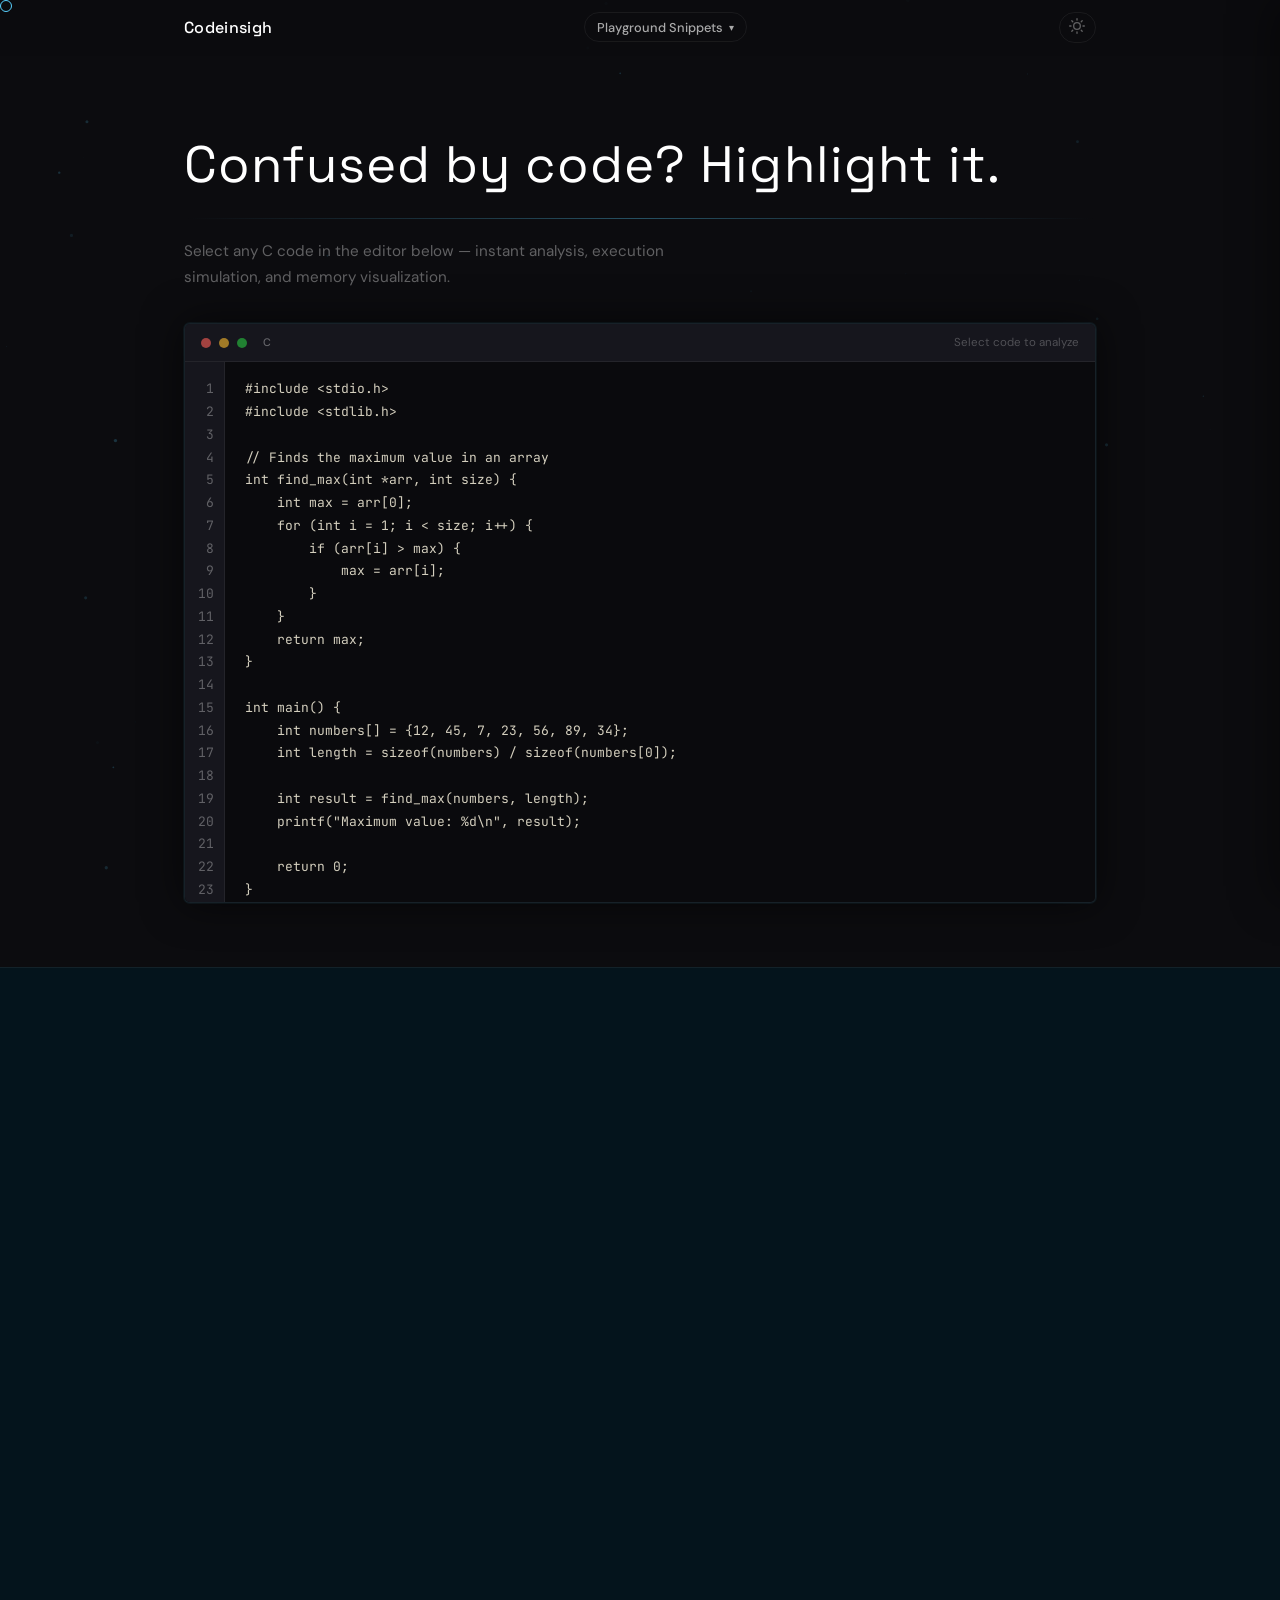
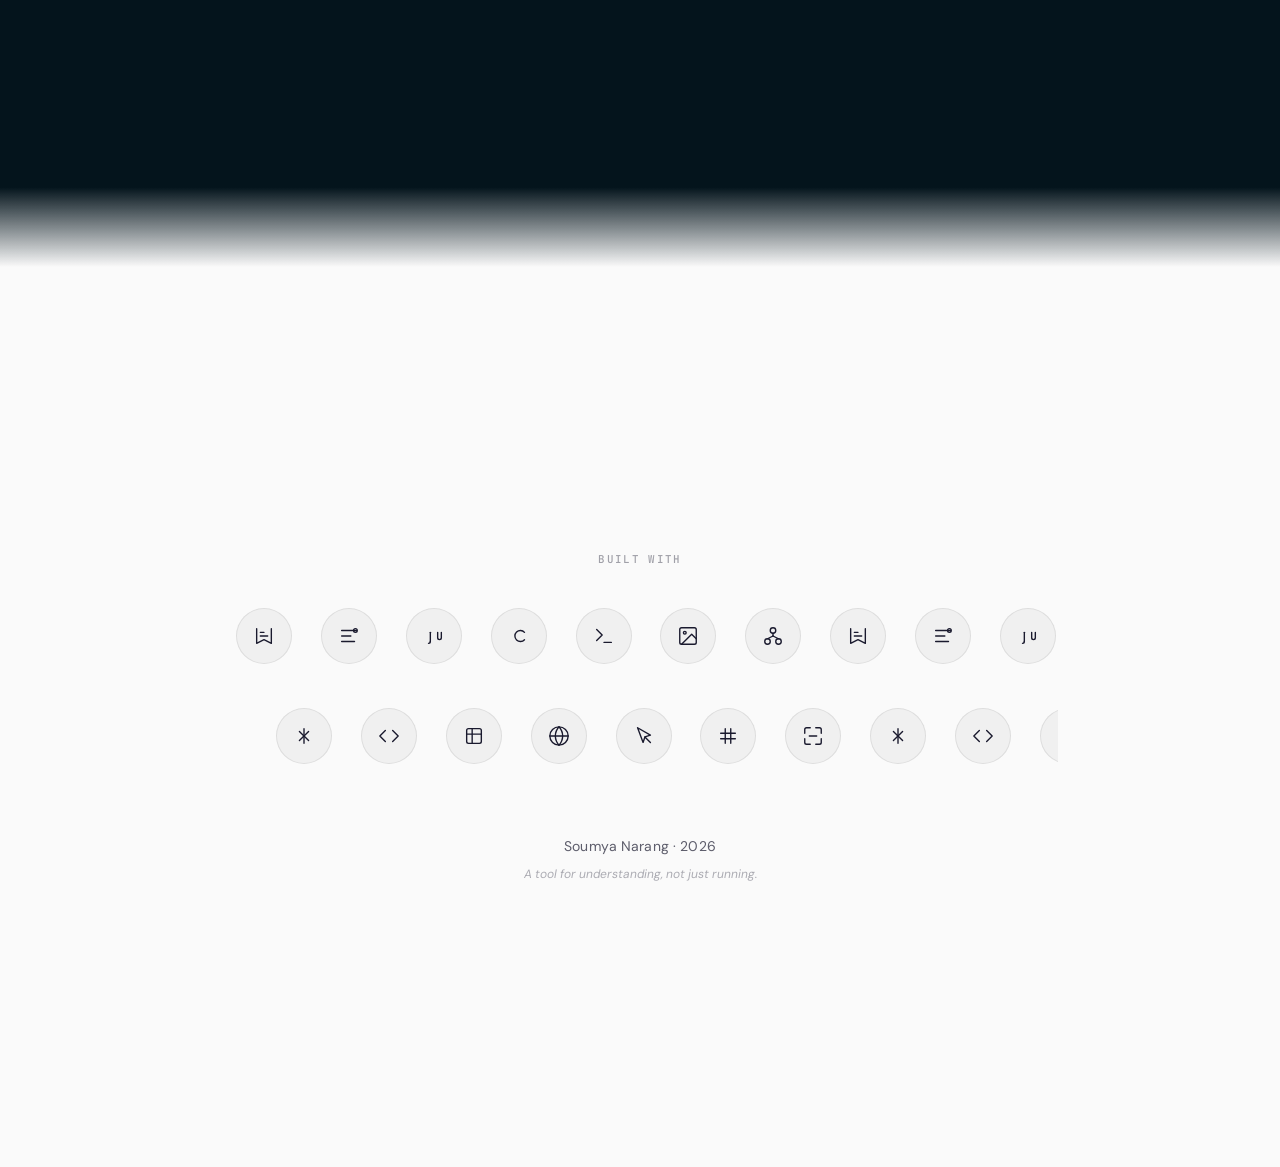
<file: index.html>
<!DOCTYPE html>
<html lang="en">

<head>
  <meta charset="UTF-8" />
  <meta name="viewport" content="width=device-width, initial-scale=1.0" />
  <title>Codeinsigh — Understand C Code</title>
  <meta name="description"
    content="Paste C code, highlight any portion, and get clear explanations. A precision tool for understanding code." />

  <!-- Fonts -->
  <link rel="preconnect" href="https://fonts.googleapis.com" />
  <link rel="preconnect" href="https://fonts.gstatic.com" crossorigin />
  <link
    href="https://fonts.googleapis.com/css2?family=DM+Sans:ital,wght@0,400;0,500;1,400&family=Space+Grotesk:wght@400;500&family=JetBrains+Mono:wght@400;500&display=swap"
    rel="stylesheet" />

  <link rel="stylesheet" href="style.css?v=23" />
  <link rel="stylesheet" href="deep-dive.css" />
</head>

<body>
  <!-- Custom cursor -->
  <div class="custom-cursor" id="custom-cursor"></div>

  <!-- Particle canvas -->
  <canvas class="particle-canvas" id="particle-canvas" aria-hidden="true"></canvas>

  <!-- ===== Editor Page ===== -->
  <div class="snap-page editor-page">

    <!-- ===== Header ===== -->
    <header class="header" id="site-header">
      <div class="header__inner">
        <span class="header__wordmark">Codeinsigh</span>

        <!-- Playground Snippets dropdown trigger -->
        <div class="snip-dropdown" id="snip-dropdown">
          <button class="snip-trigger" id="snip-trigger">Playground Snippets <span class="snip-caret">▾</span></button>
          <div class="snip-menu" id="snip-menu">
            <!-- Items injected by snippets.js -->
          </div>
        </div>

        <!-- Theme toggle (injected by theme.js) -->
      </div>
    </header>

    <!-- ===== Hero ===== -->
    <div class="hero">
      <h1 class="hero__headline">Confused by code? Highlight it.</h1>
      <div class="hero__rule" aria-hidden="true"></div>
      <p class="hero__sub">Select any C code in the editor below — instant analysis, execution simulation, and memory visualization.</p>
    </div>

    <!-- ===== Main ===== -->
    <main class="main">

      <!-- Editor Card -->
      <div class="editor-card" id="editor-card">
        <!-- Faux titlebar -->
        <div class="editor-card__titlebar">
          <span class="titlebar-dot titlebar-dot--close"></span>
          <span class="titlebar-dot titlebar-dot--min"></span>
          <span class="titlebar-dot titlebar-dot--max"></span>
          <span class="editor-card__lang">C</span>
          <div class="editor-card__toolbar-right">
            <button class="clear-annotations-btn" id="clear-annotations-btn" aria-label="Clear annotations">Clear annotations</button>
            <span class="editor-card__hint">Select code to analyze</span>
          </div>
        </div>

        <!-- Scan-line overlay -->
        <div class="scan-line" id="scan-line" aria-hidden="true"></div>

        <div class="code-area" id="code-area">
          <div class="line-numbers" id="line-numbers" aria-hidden="true"></div>
          <div class="code-wrapper">
            <div class="code-content" id="code-editor" contenteditable="true" spellcheck="false" role="textbox"
              aria-label="C code editor"></div>
            <div class="annotation-layer" id="annotation-layer" aria-label="Code annotations"></div>
          </div>
        </div>
      </div>

      <!-- Hidden Analyze button -->
      <button class="explain-btn" id="explain-btn" style="display:none !important" aria-hidden="true">Analyze</button>

    </main>
  </div>

  <!-- ===== About Section ===== -->
  <section class="snap-page about-section">
    <div class="about-container">
      <h2 class="about-title">Understand Code, Not Just Run It</h2>
      <p class="about-intro">
        Codeinsigh is designed to help you understand how code works rather than just generate answers.
        Instead of rewriting prompts to ask an AI for explanations, you can directly explore any part of your code and see how it behaves, executes, and interacts with memory.
      </p>

      <ul class="about-benefits">
        <li>Highlight any line of code and instantly explore its behavior</li>
        <li>Visualize execution through step-by-step simulation</li>
        <li>See how the computer interprets your program internally</li>
        <li>Learn programming concepts while exploring real code</li>
        <li>Understand algorithms rather than memorizing them</li>
      </ul>

      <h3 class="about-subtitle">How to Use Codeinsigh</h3>
      <ol class="about-steps">
        <li>Paste or load a code snippet</li>
        <li>Highlight the part you want to understand</li>
        <li>Use Analysis, Simulation, or Computer POV</li>
        <li>Explore how the program actually behaves</li>
      </ol>
    </div>
  </section>

  <!-- ===== Tech Stack + Credits Section ===== -->
  <section class="snap-page tech-credits" id="tech-credits">
    <div class="tech-credits__inner">

      <!-- Part 1: Floating Icon Strip -->
      <div class="tc-label">Built With</div>

      <div class="tc-marquee" aria-label="Technology stack">
        <!-- Row 1: HTML CSS JS C Terminal Canvas Git — ×3 per strip, ×2 strips -->
        <div class="tc-row tc-row--1">
          <div class="tc-strip"><div class="tc-icon"><div class="tc-circle"><svg viewBox="0 0 24 24" fill="none" stroke="currentColor" stroke-width="1.5" stroke-linecap="round" stroke-linejoin="round"><polyline points="4 4 4 20 12 16 20 20 20 4"/><line x1="8" y1="8" x2="12" y2="8"/><line x1="8" y1="12" x2="16" y2="12"/></svg></div><span class="tc-name">HTML</span></div><div class="tc-icon"><div class="tc-circle"><svg viewBox="0 0 24 24" fill="none" stroke="currentColor" stroke-width="1.5" stroke-linecap="round" stroke-linejoin="round"><path d="M4 6h16M4 12h10M4 18h14"/><circle cx="19" cy="6" r="2"/></svg></div><span class="tc-name">CSS</span></div><div class="tc-icon"><div class="tc-circle"><svg viewBox="0 0 24 24" fill="none" stroke="currentColor" stroke-width="1.5" stroke-linecap="round" stroke-linejoin="round"><path d="M8 18V8"/><path d="M8 18c0 1.1-.9 2-2 2"/><path d="M16 8v6c0 1.1.9 2 2 2s2-.9 2-2V8"/></svg></div><span class="tc-name">JavaScript</span></div><div class="tc-icon"><div class="tc-circle"><svg viewBox="0 0 24 24" fill="none" stroke="currentColor" stroke-width="1.5" stroke-linecap="round" stroke-linejoin="round"><path d="M18 8a6 6 0 1 0 0 8"/></svg></div><span class="tc-name">C</span></div><div class="tc-icon"><div class="tc-circle"><svg viewBox="0 0 24 24" fill="none" stroke="currentColor" stroke-width="1.5" stroke-linecap="round" stroke-linejoin="round"><polyline points="4 17 10 11 4 5"/><line x1="12" y1="19" x2="20" y2="19"/></svg></div><span class="tc-name">Terminal</span></div><div class="tc-icon"><div class="tc-circle"><svg viewBox="0 0 24 24" fill="none" stroke="currentColor" stroke-width="1.5" stroke-linecap="round" stroke-linejoin="round"><rect x="3" y="3" width="18" height="18" rx="2"/><circle cx="8.5" cy="8.5" r="1.5"/><polyline points="21 15 16 10 5 21"/></svg></div><span class="tc-name">Canvas</span></div><div class="tc-icon"><div class="tc-circle"><svg viewBox="0 0 24 24" fill="none" stroke="currentColor" stroke-width="1.5" stroke-linecap="round" stroke-linejoin="round"><circle cx="12" cy="6" r="3"/><circle cx="6" cy="18" r="3"/><circle cx="18" cy="18" r="3"/><line x1="12" y1="9" x2="12" y2="12"/><path d="M12 12L6 15"/><path d="M12 12l6 3"/></svg></div><span class="tc-name">Git</span></div><div class="tc-icon"><div class="tc-circle"><svg viewBox="0 0 24 24" fill="none" stroke="currentColor" stroke-width="1.5" stroke-linecap="round" stroke-linejoin="round"><polyline points="4 4 4 20 12 16 20 20 20 4"/><line x1="8" y1="8" x2="12" y2="8"/><line x1="8" y1="12" x2="16" y2="12"/></svg></div><span class="tc-name">HTML</span></div><div class="tc-icon"><div class="tc-circle"><svg viewBox="0 0 24 24" fill="none" stroke="currentColor" stroke-width="1.5" stroke-linecap="round" stroke-linejoin="round"><path d="M4 6h16M4 12h10M4 18h14"/><circle cx="19" cy="6" r="2"/></svg></div><span class="tc-name">CSS</span></div><div class="tc-icon"><div class="tc-circle"><svg viewBox="0 0 24 24" fill="none" stroke="currentColor" stroke-width="1.5" stroke-linecap="round" stroke-linejoin="round"><path d="M8 18V8"/><path d="M8 18c0 1.1-.9 2-2 2"/><path d="M16 8v6c0 1.1.9 2 2 2s2-.9 2-2V8"/></svg></div><span class="tc-name">JavaScript</span></div><div class="tc-icon"><div class="tc-circle"><svg viewBox="0 0 24 24" fill="none" stroke="currentColor" stroke-width="1.5" stroke-linecap="round" stroke-linejoin="round"><path d="M18 8a6 6 0 1 0 0 8"/></svg></div><span class="tc-name">C</span></div><div class="tc-icon"><div class="tc-circle"><svg viewBox="0 0 24 24" fill="none" stroke="currentColor" stroke-width="1.5" stroke-linecap="round" stroke-linejoin="round"><polyline points="4 17 10 11 4 5"/><line x1="12" y1="19" x2="20" y2="19"/></svg></div><span class="tc-name">Terminal</span></div><div class="tc-icon"><div class="tc-circle"><svg viewBox="0 0 24 24" fill="none" stroke="currentColor" stroke-width="1.5" stroke-linecap="round" stroke-linejoin="round"><rect x="3" y="3" width="18" height="18" rx="2"/><circle cx="8.5" cy="8.5" r="1.5"/><polyline points="21 15 16 10 5 21"/></svg></div><span class="tc-name">Canvas</span></div><div class="tc-icon"><div class="tc-circle"><svg viewBox="0 0 24 24" fill="none" stroke="currentColor" stroke-width="1.5" stroke-linecap="round" stroke-linejoin="round"><circle cx="12" cy="6" r="3"/><circle cx="6" cy="18" r="3"/><circle cx="18" cy="18" r="3"/><line x1="12" y1="9" x2="12" y2="12"/><path d="M12 12L6 15"/><path d="M12 12l6 3"/></svg></div><span class="tc-name">Git</span></div><div class="tc-icon"><div class="tc-circle"><svg viewBox="0 0 24 24" fill="none" stroke="currentColor" stroke-width="1.5" stroke-linecap="round" stroke-linejoin="round"><polyline points="4 4 4 20 12 16 20 20 20 4"/><line x1="8" y1="8" x2="12" y2="8"/><line x1="8" y1="12" x2="16" y2="12"/></svg></div><span class="tc-name">HTML</span></div><div class="tc-icon"><div class="tc-circle"><svg viewBox="0 0 24 24" fill="none" stroke="currentColor" stroke-width="1.5" stroke-linecap="round" stroke-linejoin="round"><path d="M4 6h16M4 12h10M4 18h14"/><circle cx="19" cy="6" r="2"/></svg></div><span class="tc-name">CSS</span></div><div class="tc-icon"><div class="tc-circle"><svg viewBox="0 0 24 24" fill="none" stroke="currentColor" stroke-width="1.5" stroke-linecap="round" stroke-linejoin="round"><path d="M8 18V8"/><path d="M8 18c0 1.1-.9 2-2 2"/><path d="M16 8v6c0 1.1.9 2 2 2s2-.9 2-2V8"/></svg></div><span class="tc-name">JavaScript</span></div><div class="tc-icon"><div class="tc-circle"><svg viewBox="0 0 24 24" fill="none" stroke="currentColor" stroke-width="1.5" stroke-linecap="round" stroke-linejoin="round"><path d="M18 8a6 6 0 1 0 0 8"/></svg></div><span class="tc-name">C</span></div><div class="tc-icon"><div class="tc-circle"><svg viewBox="0 0 24 24" fill="none" stroke="currentColor" stroke-width="1.5" stroke-linecap="round" stroke-linejoin="round"><polyline points="4 17 10 11 4 5"/><line x1="12" y1="19" x2="20" y2="19"/></svg></div><span class="tc-name">Terminal</span></div><div class="tc-icon"><div class="tc-circle"><svg viewBox="0 0 24 24" fill="none" stroke="currentColor" stroke-width="1.5" stroke-linecap="round" stroke-linejoin="round"><rect x="3" y="3" width="18" height="18" rx="2"/><circle cx="8.5" cy="8.5" r="1.5"/><polyline points="21 15 16 10 5 21"/></svg></div><span class="tc-name">Canvas</span></div><div class="tc-icon"><div class="tc-circle"><svg viewBox="0 0 24 24" fill="none" stroke="currentColor" stroke-width="1.5" stroke-linecap="round" stroke-linejoin="round"><circle cx="12" cy="6" r="3"/><circle cx="6" cy="18" r="3"/><circle cx="18" cy="18" r="3"/><line x1="12" y1="9" x2="12" y2="12"/><path d="M12 12L6 15"/><path d="M12 12l6 3"/></svg></div><span class="tc-name">Git</span></div></div>
          <div class="tc-strip" aria-hidden="true"><div class="tc-icon"><div class="tc-circle"><svg viewBox="0 0 24 24" fill="none" stroke="currentColor" stroke-width="1.5" stroke-linecap="round" stroke-linejoin="round"><polyline points="4 4 4 20 12 16 20 20 20 4"/><line x1="8" y1="8" x2="12" y2="8"/><line x1="8" y1="12" x2="16" y2="12"/></svg></div><span class="tc-name">HTML</span></div><div class="tc-icon"><div class="tc-circle"><svg viewBox="0 0 24 24" fill="none" stroke="currentColor" stroke-width="1.5" stroke-linecap="round" stroke-linejoin="round"><path d="M4 6h16M4 12h10M4 18h14"/><circle cx="19" cy="6" r="2"/></svg></div><span class="tc-name">CSS</span></div><div class="tc-icon"><div class="tc-circle"><svg viewBox="0 0 24 24" fill="none" stroke="currentColor" stroke-width="1.5" stroke-linecap="round" stroke-linejoin="round"><path d="M8 18V8"/><path d="M8 18c0 1.1-.9 2-2 2"/><path d="M16 8v6c0 1.1.9 2 2 2s2-.9 2-2V8"/></svg></div><span class="tc-name">JavaScript</span></div><div class="tc-icon"><div class="tc-circle"><svg viewBox="0 0 24 24" fill="none" stroke="currentColor" stroke-width="1.5" stroke-linecap="round" stroke-linejoin="round"><path d="M18 8a6 6 0 1 0 0 8"/></svg></div><span class="tc-name">C</span></div><div class="tc-icon"><div class="tc-circle"><svg viewBox="0 0 24 24" fill="none" stroke="currentColor" stroke-width="1.5" stroke-linecap="round" stroke-linejoin="round"><polyline points="4 17 10 11 4 5"/><line x1="12" y1="19" x2="20" y2="19"/></svg></div><span class="tc-name">Terminal</span></div><div class="tc-icon"><div class="tc-circle"><svg viewBox="0 0 24 24" fill="none" stroke="currentColor" stroke-width="1.5" stroke-linecap="round" stroke-linejoin="round"><rect x="3" y="3" width="18" height="18" rx="2"/><circle cx="8.5" cy="8.5" r="1.5"/><polyline points="21 15 16 10 5 21"/></svg></div><span class="tc-name">Canvas</span></div><div class="tc-icon"><div class="tc-circle"><svg viewBox="0 0 24 24" fill="none" stroke="currentColor" stroke-width="1.5" stroke-linecap="round" stroke-linejoin="round"><circle cx="12" cy="6" r="3"/><circle cx="6" cy="18" r="3"/><circle cx="18" cy="18" r="3"/><line x1="12" y1="9" x2="12" y2="12"/><path d="M12 12L6 15"/><path d="M12 12l6 3"/></svg></div><span class="tc-name">Git</span></div><div class="tc-icon"><div class="tc-circle"><svg viewBox="0 0 24 24" fill="none" stroke="currentColor" stroke-width="1.5" stroke-linecap="round" stroke-linejoin="round"><polyline points="4 4 4 20 12 16 20 20 20 4"/><line x1="8" y1="8" x2="12" y2="8"/><line x1="8" y1="12" x2="16" y2="12"/></svg></div><span class="tc-name">HTML</span></div><div class="tc-icon"><div class="tc-circle"><svg viewBox="0 0 24 24" fill="none" stroke="currentColor" stroke-width="1.5" stroke-linecap="round" stroke-linejoin="round"><path d="M4 6h16M4 12h10M4 18h14"/><circle cx="19" cy="6" r="2"/></svg></div><span class="tc-name">CSS</span></div><div class="tc-icon"><div class="tc-circle"><svg viewBox="0 0 24 24" fill="none" stroke="currentColor" stroke-width="1.5" stroke-linecap="round" stroke-linejoin="round"><path d="M8 18V8"/><path d="M8 18c0 1.1-.9 2-2 2"/><path d="M16 8v6c0 1.1.9 2 2 2s2-.9 2-2V8"/></svg></div><span class="tc-name">JavaScript</span></div><div class="tc-icon"><div class="tc-circle"><svg viewBox="0 0 24 24" fill="none" stroke="currentColor" stroke-width="1.5" stroke-linecap="round" stroke-linejoin="round"><path d="M18 8a6 6 0 1 0 0 8"/></svg></div><span class="tc-name">C</span></div><div class="tc-icon"><div class="tc-circle"><svg viewBox="0 0 24 24" fill="none" stroke="currentColor" stroke-width="1.5" stroke-linecap="round" stroke-linejoin="round"><polyline points="4 17 10 11 4 5"/><line x1="12" y1="19" x2="20" y2="19"/></svg></div><span class="tc-name">Terminal</span></div><div class="tc-icon"><div class="tc-circle"><svg viewBox="0 0 24 24" fill="none" stroke="currentColor" stroke-width="1.5" stroke-linecap="round" stroke-linejoin="round"><rect x="3" y="3" width="18" height="18" rx="2"/><circle cx="8.5" cy="8.5" r="1.5"/><polyline points="21 15 16 10 5 21"/></svg></div><span class="tc-name">Canvas</span></div><div class="tc-icon"><div class="tc-circle"><svg viewBox="0 0 24 24" fill="none" stroke="currentColor" stroke-width="1.5" stroke-linecap="round" stroke-linejoin="round"><circle cx="12" cy="6" r="3"/><circle cx="6" cy="18" r="3"/><circle cx="18" cy="18" r="3"/><line x1="12" y1="9" x2="12" y2="12"/><path d="M12 12L6 15"/><path d="M12 12l6 3"/></svg></div><span class="tc-name">Git</span></div><div class="tc-icon"><div class="tc-circle"><svg viewBox="0 0 24 24" fill="none" stroke="currentColor" stroke-width="1.5" stroke-linecap="round" stroke-linejoin="round"><polyline points="4 4 4 20 12 16 20 20 20 4"/><line x1="8" y1="8" x2="12" y2="8"/><line x1="8" y1="12" x2="16" y2="12"/></svg></div><span class="tc-name">HTML</span></div><div class="tc-icon"><div class="tc-circle"><svg viewBox="0 0 24 24" fill="none" stroke="currentColor" stroke-width="1.5" stroke-linecap="round" stroke-linejoin="round"><path d="M4 6h16M4 12h10M4 18h14"/><circle cx="19" cy="6" r="2"/></svg></div><span class="tc-name">CSS</span></div><div class="tc-icon"><div class="tc-circle"><svg viewBox="0 0 24 24" fill="none" stroke="currentColor" stroke-width="1.5" stroke-linecap="round" stroke-linejoin="round"><path d="M8 18V8"/><path d="M8 18c0 1.1-.9 2-2 2"/><path d="M16 8v6c0 1.1.9 2 2 2s2-.9 2-2V8"/></svg></div><span class="tc-name">JavaScript</span></div><div class="tc-icon"><div class="tc-circle"><svg viewBox="0 0 24 24" fill="none" stroke="currentColor" stroke-width="1.5" stroke-linecap="round" stroke-linejoin="round"><path d="M18 8a6 6 0 1 0 0 8"/></svg></div><span class="tc-name">C</span></div><div class="tc-icon"><div class="tc-circle"><svg viewBox="0 0 24 24" fill="none" stroke="currentColor" stroke-width="1.5" stroke-linecap="round" stroke-linejoin="round"><polyline points="4 17 10 11 4 5"/><line x1="12" y1="19" x2="20" y2="19"/></svg></div><span class="tc-name">Terminal</span></div><div class="tc-icon"><div class="tc-circle"><svg viewBox="0 0 24 24" fill="none" stroke="currentColor" stroke-width="1.5" stroke-linecap="round" stroke-linejoin="round"><rect x="3" y="3" width="18" height="18" rx="2"/><circle cx="8.5" cy="8.5" r="1.5"/><polyline points="21 15 16 10 5 21"/></svg></div><span class="tc-name">Canvas</span></div><div class="tc-icon"><div class="tc-circle"><svg viewBox="0 0 24 24" fill="none" stroke="currentColor" stroke-width="1.5" stroke-linecap="round" stroke-linejoin="round"><circle cx="12" cy="6" r="3"/><circle cx="6" cy="18" r="3"/><circle cx="18" cy="18" r="3"/><line x1="12" y1="9" x2="12" y2="12"/><path d="M12 12L6 15"/><path d="M12 12l6 3"/></svg></div><span class="tc-name">Git</span></div></div>
        </div>
        <!-- Row 2: Regex Code Memory Browser Cursor Tokenizer Parser — ×3 per strip, ×2 strips -->
        <div class="tc-row tc-row--2">
          <div class="tc-strip"><div class="tc-icon"><div class="tc-circle"><svg viewBox="0 0 24 24" fill="none" stroke="currentColor" stroke-width="1.5" stroke-linecap="round" stroke-linejoin="round"><path d="M12 4v16"/><path d="M7 7l10 10"/><path d="M17 7L7 17"/></svg></div><span class="tc-name">Regex</span></div><div class="tc-icon"><div class="tc-circle"><svg viewBox="0 0 24 24" fill="none" stroke="currentColor" stroke-width="1.5" stroke-linecap="round" stroke-linejoin="round"><polyline points="16 18 22 12 16 6"/><polyline points="8 6 2 12 8 18"/></svg></div><span class="tc-name">Code</span></div><div class="tc-icon"><div class="tc-circle"><svg viewBox="0 0 24 24" fill="none" stroke="currentColor" stroke-width="1.5" stroke-linecap="round" stroke-linejoin="round"><rect x="4" y="4" width="16" height="16" rx="2"/><line x1="4" y1="10" x2="20" y2="10"/><line x1="10" y1="4" x2="10" y2="20"/></svg></div><span class="tc-name">Memory</span></div><div class="tc-icon"><div class="tc-circle"><svg viewBox="0 0 24 24" fill="none" stroke="currentColor" stroke-width="1.5" stroke-linecap="round" stroke-linejoin="round"><circle cx="12" cy="12" r="10"/><line x1="2" y1="12" x2="22" y2="12"/><path d="M12 2a15.3 15.3 0 0 1 4 10 15.3 15.3 0 0 1-4 10 15.3 15.3 0 0 1-4-10 15.3 15.3 0 0 1 4-10z"/></svg></div><span class="tc-name">Browser</span></div><div class="tc-icon"><div class="tc-circle"><svg viewBox="0 0 24 24" fill="none" stroke="currentColor" stroke-width="1.5" stroke-linecap="round" stroke-linejoin="round"><path d="M5 3l14 8-6 2-2 6z"/><line x1="13" y1="13" x2="19" y2="19"/></svg></div><span class="tc-name">Cursor</span></div><div class="tc-icon"><div class="tc-circle"><svg viewBox="0 0 24 24" fill="none" stroke="currentColor" stroke-width="1.5" stroke-linecap="round" stroke-linejoin="round"><line x1="4" y1="9" x2="20" y2="9"/><line x1="4" y1="15" x2="20" y2="15"/><line x1="9" y1="4" x2="9" y2="20"/><line x1="15" y1="4" x2="15" y2="20"/></svg></div><span class="tc-name">Tokenizer</span></div><div class="tc-icon"><div class="tc-circle"><svg viewBox="0 0 24 24" fill="none" stroke="currentColor" stroke-width="1.5" stroke-linecap="round" stroke-linejoin="round"><path d="M9 3H5a2 2 0 0 0-2 2v4"/><path d="M15 3h4a2 2 0 0 1 2 2v4"/><path d="M9 21H5a2 2 0 0 1-2-2v-4"/><path d="M15 21h4a2 2 0 0 0 2-2v-4"/><line x1="8" y1="12" x2="16" y2="12"/></svg></div><span class="tc-name">Parser</span></div><div class="tc-icon"><div class="tc-circle"><svg viewBox="0 0 24 24" fill="none" stroke="currentColor" stroke-width="1.5" stroke-linecap="round" stroke-linejoin="round"><path d="M12 4v16"/><path d="M7 7l10 10"/><path d="M17 7L7 17"/></svg></div><span class="tc-name">Regex</span></div><div class="tc-icon"><div class="tc-circle"><svg viewBox="0 0 24 24" fill="none" stroke="currentColor" stroke-width="1.5" stroke-linecap="round" stroke-linejoin="round"><polyline points="16 18 22 12 16 6"/><polyline points="8 6 2 12 8 18"/></svg></div><span class="tc-name">Code</span></div><div class="tc-icon"><div class="tc-circle"><svg viewBox="0 0 24 24" fill="none" stroke="currentColor" stroke-width="1.5" stroke-linecap="round" stroke-linejoin="round"><rect x="4" y="4" width="16" height="16" rx="2"/><line x1="4" y1="10" x2="20" y2="10"/><line x1="10" y1="4" x2="10" y2="20"/></svg></div><span class="tc-name">Memory</span></div><div class="tc-icon"><div class="tc-circle"><svg viewBox="0 0 24 24" fill="none" stroke="currentColor" stroke-width="1.5" stroke-linecap="round" stroke-linejoin="round"><circle cx="12" cy="12" r="10"/><line x1="2" y1="12" x2="22" y2="12"/><path d="M12 2a15.3 15.3 0 0 1 4 10 15.3 15.3 0 0 1-4 10 15.3 15.3 0 0 1-4-10 15.3 15.3 0 0 1 4-10z"/></svg></div><span class="tc-name">Browser</span></div><div class="tc-icon"><div class="tc-circle"><svg viewBox="0 0 24 24" fill="none" stroke="currentColor" stroke-width="1.5" stroke-linecap="round" stroke-linejoin="round"><path d="M5 3l14 8-6 2-2 6z"/><line x1="13" y1="13" x2="19" y2="19"/></svg></div><span class="tc-name">Cursor</span></div><div class="tc-icon"><div class="tc-circle"><svg viewBox="0 0 24 24" fill="none" stroke="currentColor" stroke-width="1.5" stroke-linecap="round" stroke-linejoin="round"><line x1="4" y1="9" x2="20" y2="9"/><line x1="4" y1="15" x2="20" y2="15"/><line x1="9" y1="4" x2="9" y2="20"/><line x1="15" y1="4" x2="15" y2="20"/></svg></div><span class="tc-name">Tokenizer</span></div><div class="tc-icon"><div class="tc-circle"><svg viewBox="0 0 24 24" fill="none" stroke="currentColor" stroke-width="1.5" stroke-linecap="round" stroke-linejoin="round"><path d="M9 3H5a2 2 0 0 0-2 2v4"/><path d="M15 3h4a2 2 0 0 1 2 2v4"/><path d="M9 21H5a2 2 0 0 1-2-2v-4"/><path d="M15 21h4a2 2 0 0 0 2-2v-4"/><line x1="8" y1="12" x2="16" y2="12"/></svg></div><span class="tc-name">Parser</span></div><div class="tc-icon"><div class="tc-circle"><svg viewBox="0 0 24 24" fill="none" stroke="currentColor" stroke-width="1.5" stroke-linecap="round" stroke-linejoin="round"><path d="M12 4v16"/><path d="M7 7l10 10"/><path d="M17 7L7 17"/></svg></div><span class="tc-name">Regex</span></div><div class="tc-icon"><div class="tc-circle"><svg viewBox="0 0 24 24" fill="none" stroke="currentColor" stroke-width="1.5" stroke-linecap="round" stroke-linejoin="round"><polyline points="16 18 22 12 16 6"/><polyline points="8 6 2 12 8 18"/></svg></div><span class="tc-name">Code</span></div><div class="tc-icon"><div class="tc-circle"><svg viewBox="0 0 24 24" fill="none" stroke="currentColor" stroke-width="1.5" stroke-linecap="round" stroke-linejoin="round"><rect x="4" y="4" width="16" height="16" rx="2"/><line x1="4" y1="10" x2="20" y2="10"/><line x1="10" y1="4" x2="10" y2="20"/></svg></div><span class="tc-name">Memory</span></div><div class="tc-icon"><div class="tc-circle"><svg viewBox="0 0 24 24" fill="none" stroke="currentColor" stroke-width="1.5" stroke-linecap="round" stroke-linejoin="round"><circle cx="12" cy="12" r="10"/><line x1="2" y1="12" x2="22" y2="12"/><path d="M12 2a15.3 15.3 0 0 1 4 10 15.3 15.3 0 0 1-4 10 15.3 15.3 0 0 1-4-10 15.3 15.3 0 0 1 4-10z"/></svg></div><span class="tc-name">Browser</span></div><div class="tc-icon"><div class="tc-circle"><svg viewBox="0 0 24 24" fill="none" stroke="currentColor" stroke-width="1.5" stroke-linecap="round" stroke-linejoin="round"><path d="M5 3l14 8-6 2-2 6z"/><line x1="13" y1="13" x2="19" y2="19"/></svg></div><span class="tc-name">Cursor</span></div><div class="tc-icon"><div class="tc-circle"><svg viewBox="0 0 24 24" fill="none" stroke="currentColor" stroke-width="1.5" stroke-linecap="round" stroke-linejoin="round"><line x1="4" y1="9" x2="20" y2="9"/><line x1="4" y1="15" x2="20" y2="15"/><line x1="9" y1="4" x2="9" y2="20"/><line x1="15" y1="4" x2="15" y2="20"/></svg></div><span class="tc-name">Tokenizer</span></div><div class="tc-icon"><div class="tc-circle"><svg viewBox="0 0 24 24" fill="none" stroke="currentColor" stroke-width="1.5" stroke-linecap="round" stroke-linejoin="round"><path d="M9 3H5a2 2 0 0 0-2 2v4"/><path d="M15 3h4a2 2 0 0 1 2 2v4"/><path d="M9 21H5a2 2 0 0 1-2-2v-4"/><path d="M15 21h4a2 2 0 0 0 2-2v-4"/><line x1="8" y1="12" x2="16" y2="12"/></svg></div><span class="tc-name">Parser</span></div></div>
          <div class="tc-strip" aria-hidden="true"><div class="tc-icon"><div class="tc-circle"><svg viewBox="0 0 24 24" fill="none" stroke="currentColor" stroke-width="1.5" stroke-linecap="round" stroke-linejoin="round"><path d="M12 4v16"/><path d="M7 7l10 10"/><path d="M17 7L7 17"/></svg></div><span class="tc-name">Regex</span></div><div class="tc-icon"><div class="tc-circle"><svg viewBox="0 0 24 24" fill="none" stroke="currentColor" stroke-width="1.5" stroke-linecap="round" stroke-linejoin="round"><polyline points="16 18 22 12 16 6"/><polyline points="8 6 2 12 8 18"/></svg></div><span class="tc-name">Code</span></div><div class="tc-icon"><div class="tc-circle"><svg viewBox="0 0 24 24" fill="none" stroke="currentColor" stroke-width="1.5" stroke-linecap="round" stroke-linejoin="round"><rect x="4" y="4" width="16" height="16" rx="2"/><line x1="4" y1="10" x2="20" y2="10"/><line x1="10" y1="4" x2="10" y2="20"/></svg></div><span class="tc-name">Memory</span></div><div class="tc-icon"><div class="tc-circle"><svg viewBox="0 0 24 24" fill="none" stroke="currentColor" stroke-width="1.5" stroke-linecap="round" stroke-linejoin="round"><circle cx="12" cy="12" r="10"/><line x1="2" y1="12" x2="22" y2="12"/><path d="M12 2a15.3 15.3 0 0 1 4 10 15.3 15.3 0 0 1-4 10 15.3 15.3 0 0 1-4-10 15.3 15.3 0 0 1 4-10z"/></svg></div><span class="tc-name">Browser</span></div><div class="tc-icon"><div class="tc-circle"><svg viewBox="0 0 24 24" fill="none" stroke="currentColor" stroke-width="1.5" stroke-linecap="round" stroke-linejoin="round"><path d="M5 3l14 8-6 2-2 6z"/><line x1="13" y1="13" x2="19" y2="19"/></svg></div><span class="tc-name">Cursor</span></div><div class="tc-icon"><div class="tc-circle"><svg viewBox="0 0 24 24" fill="none" stroke="currentColor" stroke-width="1.5" stroke-linecap="round" stroke-linejoin="round"><line x1="4" y1="9" x2="20" y2="9"/><line x1="4" y1="15" x2="20" y2="15"/><line x1="9" y1="4" x2="9" y2="20"/><line x1="15" y1="4" x2="15" y2="20"/></svg></div><span class="tc-name">Tokenizer</span></div><div class="tc-icon"><div class="tc-circle"><svg viewBox="0 0 24 24" fill="none" stroke="currentColor" stroke-width="1.5" stroke-linecap="round" stroke-linejoin="round"><path d="M9 3H5a2 2 0 0 0-2 2v4"/><path d="M15 3h4a2 2 0 0 1 2 2v4"/><path d="M9 21H5a2 2 0 0 1-2-2v-4"/><path d="M15 21h4a2 2 0 0 0 2-2v-4"/><line x1="8" y1="12" x2="16" y2="12"/></svg></div><span class="tc-name">Parser</span></div><div class="tc-icon"><div class="tc-circle"><svg viewBox="0 0 24 24" fill="none" stroke="currentColor" stroke-width="1.5" stroke-linecap="round" stroke-linejoin="round"><path d="M12 4v16"/><path d="M7 7l10 10"/><path d="M17 7L7 17"/></svg></div><span class="tc-name">Regex</span></div><div class="tc-icon"><div class="tc-circle"><svg viewBox="0 0 24 24" fill="none" stroke="currentColor" stroke-width="1.5" stroke-linecap="round" stroke-linejoin="round"><polyline points="16 18 22 12 16 6"/><polyline points="8 6 2 12 8 18"/></svg></div><span class="tc-name">Code</span></div><div class="tc-icon"><div class="tc-circle"><svg viewBox="0 0 24 24" fill="none" stroke="currentColor" stroke-width="1.5" stroke-linecap="round" stroke-linejoin="round"><rect x="4" y="4" width="16" height="16" rx="2"/><line x1="4" y1="10" x2="20" y2="10"/><line x1="10" y1="4" x2="10" y2="20"/></svg></div><span class="tc-name">Memory</span></div><div class="tc-icon"><div class="tc-circle"><svg viewBox="0 0 24 24" fill="none" stroke="currentColor" stroke-width="1.5" stroke-linecap="round" stroke-linejoin="round"><circle cx="12" cy="12" r="10"/><line x1="2" y1="12" x2="22" y2="12"/><path d="M12 2a15.3 15.3 0 0 1 4 10 15.3 15.3 0 0 1-4 10 15.3 15.3 0 0 1-4-10 15.3 15.3 0 0 1 4-10z"/></svg></div><span class="tc-name">Browser</span></div><div class="tc-icon"><div class="tc-circle"><svg viewBox="0 0 24 24" fill="none" stroke="currentColor" stroke-width="1.5" stroke-linecap="round" stroke-linejoin="round"><path d="M5 3l14 8-6 2-2 6z"/><line x1="13" y1="13" x2="19" y2="19"/></svg></div><span class="tc-name">Cursor</span></div><div class="tc-icon"><div class="tc-circle"><svg viewBox="0 0 24 24" fill="none" stroke="currentColor" stroke-width="1.5" stroke-linecap="round" stroke-linejoin="round"><line x1="4" y1="9" x2="20" y2="9"/><line x1="4" y1="15" x2="20" y2="15"/><line x1="9" y1="4" x2="9" y2="20"/><line x1="15" y1="4" x2="15" y2="20"/></svg></div><span class="tc-name">Tokenizer</span></div><div class="tc-icon"><div class="tc-circle"><svg viewBox="0 0 24 24" fill="none" stroke="currentColor" stroke-width="1.5" stroke-linecap="round" stroke-linejoin="round"><path d="M9 3H5a2 2 0 0 0-2 2v4"/><path d="M15 3h4a2 2 0 0 1 2 2v4"/><path d="M9 21H5a2 2 0 0 1-2-2v-4"/><path d="M15 21h4a2 2 0 0 0 2-2v-4"/><line x1="8" y1="12" x2="16" y2="12"/></svg></div><span class="tc-name">Parser</span></div><div class="tc-icon"><div class="tc-circle"><svg viewBox="0 0 24 24" fill="none" stroke="currentColor" stroke-width="1.5" stroke-linecap="round" stroke-linejoin="round"><path d="M12 4v16"/><path d="M7 7l10 10"/><path d="M17 7L7 17"/></svg></div><span class="tc-name">Regex</span></div><div class="tc-icon"><div class="tc-circle"><svg viewBox="0 0 24 24" fill="none" stroke="currentColor" stroke-width="1.5" stroke-linecap="round" stroke-linejoin="round"><polyline points="16 18 22 12 16 6"/><polyline points="8 6 2 12 8 18"/></svg></div><span class="tc-name">Code</span></div><div class="tc-icon"><div class="tc-circle"><svg viewBox="0 0 24 24" fill="none" stroke="currentColor" stroke-width="1.5" stroke-linecap="round" stroke-linejoin="round"><rect x="4" y="4" width="16" height="16" rx="2"/><line x1="4" y1="10" x2="20" y2="10"/><line x1="10" y1="4" x2="10" y2="20"/></svg></div><span class="tc-name">Memory</span></div><div class="tc-icon"><div class="tc-circle"><svg viewBox="0 0 24 24" fill="none" stroke="currentColor" stroke-width="1.5" stroke-linecap="round" stroke-linejoin="round"><circle cx="12" cy="12" r="10"/><line x1="2" y1="12" x2="22" y2="12"/><path d="M12 2a15.3 15.3 0 0 1 4 10 15.3 15.3 0 0 1-4 10 15.3 15.3 0 0 1-4-10 15.3 15.3 0 0 1 4-10z"/></svg></div><span class="tc-name">Browser</span></div><div class="tc-icon"><div class="tc-circle"><svg viewBox="0 0 24 24" fill="none" stroke="currentColor" stroke-width="1.5" stroke-linecap="round" stroke-linejoin="round"><path d="M5 3l14 8-6 2-2 6z"/><line x1="13" y1="13" x2="19" y2="19"/></svg></div><span class="tc-name">Cursor</span></div><div class="tc-icon"><div class="tc-circle"><svg viewBox="0 0 24 24" fill="none" stroke="currentColor" stroke-width="1.5" stroke-linecap="round" stroke-linejoin="round"><line x1="4" y1="9" x2="20" y2="9"/><line x1="4" y1="15" x2="20" y2="15"/><line x1="9" y1="4" x2="9" y2="20"/><line x1="15" y1="4" x2="15" y2="20"/></svg></div><span class="tc-name">Tokenizer</span></div><div class="tc-icon"><div class="tc-circle"><svg viewBox="0 0 24 24" fill="none" stroke="currentColor" stroke-width="1.5" stroke-linecap="round" stroke-linejoin="round"><path d="M9 3H5a2 2 0 0 0-2 2v4"/><path d="M15 3h4a2 2 0 0 1 2 2v4"/><path d="M9 21H5a2 2 0 0 1-2-2v-4"/><path d="M15 21h4a2 2 0 0 0 2-2v-4"/><line x1="8" y1="12" x2="16" y2="12"/></svg></div><span class="tc-name">Parser</span></div></div>
        </div>
      </div>


      <!-- Part 2: Credits -->
      <div class="tc-credits">
        <p class="tc-credits__name">Soumya Narang · 2026</p>
        <p class="tc-credits__tagline">A tool for understanding, not just running.</p>
      </div>

    </div>
  </section>

  <!-- ===== Analysis / Simulation Panel ===== -->
  <div class="panel-overlay" id="panel-overlay"></div>

  <aside class="explanation-panel" id="explanation-panel" aria-label="Analysis panel">
    <div class="panel__header">
      <!-- Tab toggles -->
      <div class="panel-tabs" id="panel-tabs">
        <button class="panel-tab panel-tab--active" id="tab-analysis" data-tab="analysis">Analysis</button>
        <button class="panel-tab" id="tab-simulate" data-tab="simulate">▶ Simulate</button>
        <button class="panel-tab" id="tab-cpov" data-tab="cpov">⚙ Computer POV</button>
      </div>
      <button class="panel__close" id="panel-close" aria-label="Close panel">&times;</button>
    </div>
    <pre class="panel__snippet" id="panel-snippet"></pre>

    <!-- Analysis view (default) -->
    <div class="panel__body panel-view" id="panel-body" data-view="analysis">
    </div>

    <!-- Simulation view -->
    <div class="panel-view panel-view--sim" id="sim-view" data-view="simulate" style="display:none">
      <div class="sim-controls" id="sim-controls">
        <button class="sim-ctrl-btn" id="sim-prev" title="Previous Step">⏮ Prev</button>
        <button class="sim-ctrl-btn sim-ctrl-btn--run" id="sim-run" title="Run All">▶ Run</button>
        <button class="sim-ctrl-btn sim-ctrl-btn--pause" id="sim-pause" title="Pause">⏸ Pause</button>
        <button class="sim-ctrl-btn" id="sim-next" title="Next Step">⏭ Next</button>
      </div>
      <div class="sim-progress" id="sim-progress">
        <div class="sim-progress__bar" id="sim-progress-bar"></div>
      </div>
      <div class="sim-body" id="sim-body"></div>
    </div>

    <!-- Computer POV view -->
    <div class="panel-view panel__body" id="cpov-view" data-view="cpov" style="display:none"></div>
  </aside>

  <!-- Deep Dive Overlay -->
  <div id="deep-dive-overlay" class="deep-dive-overlay"></div>

  <script src="premium.js?v=8"></script>
  <script src="script.js?v=99"></script>
  <script src="simulator.js?v=18"></script>
  <script src="computer-pov.js?v=17"></script>
  <script src="theme.js?v=17"></script>
  <script src="snippets.js?v=18"></script>
  <script src="deep-dive.js"></script>
</body>

</html>
</file>
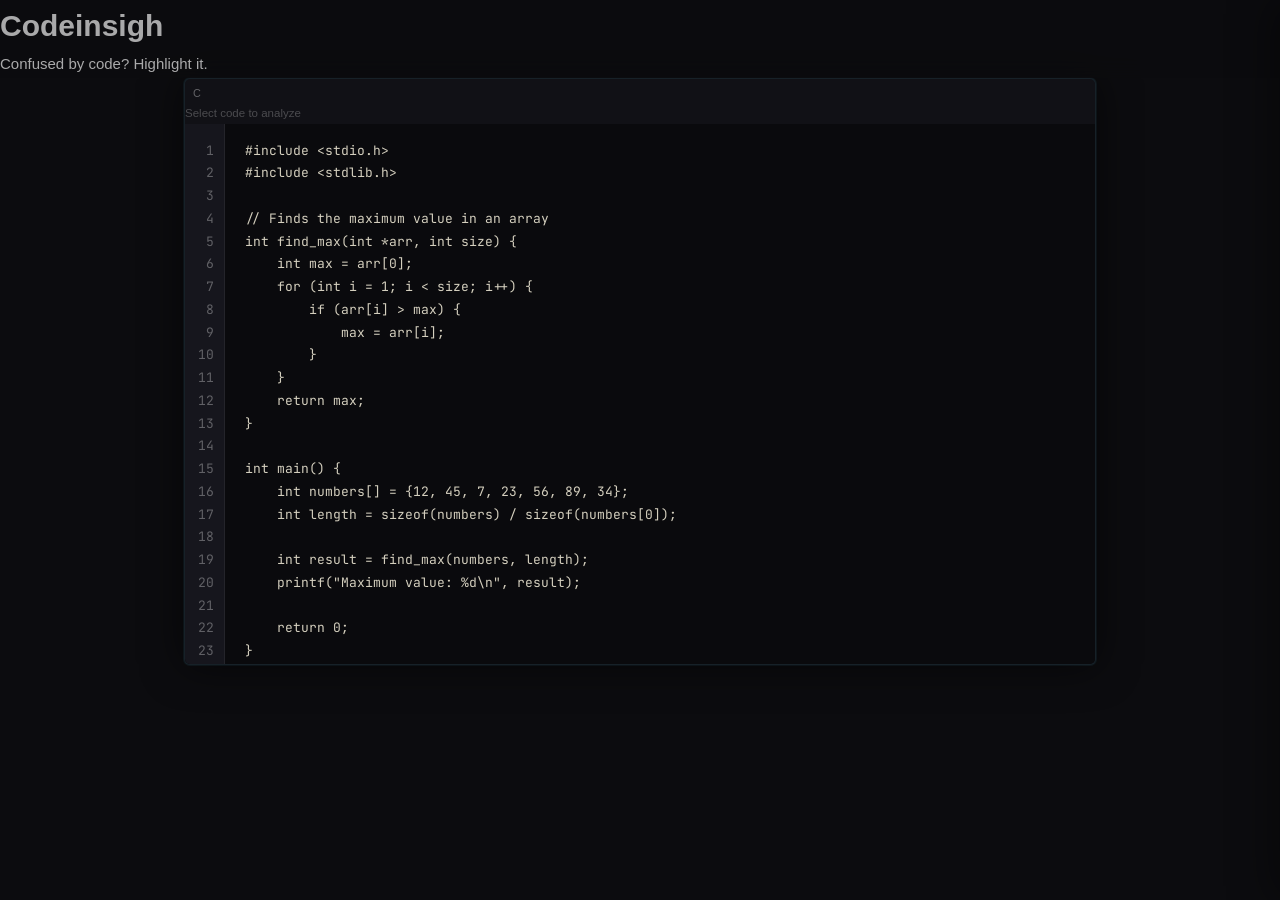
<file: index.backup.html>
<!DOCTYPE html>
<html lang="en">

<head>
  <meta charset="UTF-8" />
  <meta name="viewport" content="width=device-width, initial-scale=1.0" />
  <title>Codeinsigh — Understand C Code</title>
  <meta name="description"
    content="Paste C code, highlight any portion, and get clear explanations. A calm, academic tool for learning C." />

  <!-- Fonts -->
  <link rel="preconnect" href="https://fonts.googleapis.com" />
  <link rel="preconnect" href="https://fonts.gstatic.com" crossorigin />
  <link
    href="https://fonts.googleapis.com/css2?family=Inter:wght@400;600;700&family=JetBrains+Mono:wght@400;600&display=swap"
    rel="stylesheet" />

  <link rel="stylesheet" href="style.css?v=4" />
</head>

<body>

  <!-- ===== Header ===== -->
  <header class="header">
    <h1 class="header__title">Codeinsigh</h1>
    <p class="header__subtitle">Confused by code? Highlight it.</p>
  </header>

  <!-- ===== Main ===== -->
  <main class="main">

    <!-- Editor Card -->
    <div class="editor-card" id="editor-card">
      <div class="editor-card__toolbar">
        <span class="editor-card__lang">C</span>
        <div class="editor-card__toolbar-right">
          <button class="clear-annotations-btn" id="clear-annotations" aria-label="Clear annotations">Clear
            notes</button>
          <span class="editor-card__hint">Select code to analyze</span>
        </div>
      </div>
      <div class="code-area" id="code-area">
        <div class="line-numbers" id="line-numbers" aria-hidden="true"></div>
        <div class="code-wrapper">
          <div class="code-content" id="code-editor" contenteditable="true" spellcheck="false" role="textbox"
            aria-label="C code editor"></div>
          <div class="annotation-layer" id="annotation-layer" aria-label="Code annotations"></div>
        </div>
      </div>
    </div>

    <!-- Floating Analyze Button -->
    <button class="explain-btn" id="explain-btn" title="Analyze selected code">Analyze</button>

  </main>

  <!-- ===== Explanation Panel ===== -->
  <div class="panel-overlay" id="panel-overlay"></div>

  <aside class="explanation-panel" id="explanation-panel" aria-label="Analysis panel">
    <div class="panel__header">
      <span class="panel__title">Analysis</span>
      <button class="panel__close" id="panel-close" aria-label="Close panel">&times;</button>
    </div>
    <pre class="panel__snippet" id="panel-snippet"></pre>
    <div class="panel__body" id="panel-body">
      <!-- Section cards injected by JS -->
    </div>
  </aside>

  <script src="script.js?v=5"></script>
</body>

</html>
</file>
<file: style.css>
/* ===== Codeinsigh — Precision C Code Analysis Tool ===== */

/* ---------- Reset & Base ---------- */
*, *::before, *::after {
  margin: 0;
  padding: 0;
  box-sizing: border-box;
}

/* ---------- Design Tokens ---------- */
:root {
  /* Layer stack — three near-black depths */
  --bg:          #0c0c0f;
  --surface:     #111116;
  --surface-alt: #16161d;
  --surface-deep: #0a0a0d;

  /* Accent — electric blue, used sparingly */
  --accent:      #58d1ff;
  --accent-dim:  rgba(88, 209, 255, 0.08);
  --accent-edge: rgba(88, 209, 255, 0.15);

  /* Text */
  --text:        rgba(255, 255, 255, 1);
  --text-body:   rgba(255, 255, 255, 0.65);
  --text-muted:  rgba(255, 255, 255, 0.35);
  --code-text:   #d4cfbe;

  /* Borders */
  --border:      rgba(255, 255, 255, 0.06);
  --border-accent: rgba(88, 209, 255, 0.08);

  /* Shadows */
  --shadow-editor: 0 0 40px rgba(0, 0, 0, 0.6), 0 0 0 1px var(--border-accent);

  /* Geometry */
  --radius:    6px;
  --radius-sm: 4px;
  --radius-pill: 100px;

  /* Motion — single consistent easing */
  --ease: cubic-bezier(0.4, 0, 0.2, 1);
  --t: 0.2s;

  /* Syntax highlighting — muted, warm */
  --syn-keyword:  #778fbc;
  --syn-type:     #75a2a8;
  --syn-string:   #9db58a;
  --syn-number:   #c29080;
  --syn-comment:  rgba(255, 255, 255, 0.28);
  --syn-preproc:  #a58eaf;
  --syn-function: #8fa1c4;
  --syn-operator: #5e828f;
  --syn-punct:    #6f8a91;
}

/* Light mode — preserve user's existing light palette but map to new tokens */
[data-theme="light"], :root[data-theme="light"] {
  --bg:          #fff5f8;
  --surface:     #ffffff;
  --surface-alt: #fdf1f5;
  --surface-deep: #fae8f0;
  --accent:      #4a148c;
  --accent-dim:  rgba(74, 20, 140, 0.06);
  --accent-edge: rgba(74, 20, 140, 0.12);
  --text:        #1a1a2e;
  --text-body:   rgba(74, 20, 140, 0.75);
  --text-muted:  rgba(74, 20, 140, 0.45);
  --code-text:   #3d2950;
  --border:      rgba(0, 0, 0, 0.07);
  --border-accent: rgba(74, 20, 140, 0.12);
  --shadow-editor: 0 0 40px rgba(0, 0, 0, 0.08), 0 0 0 1px var(--border-accent);

  --syn-keyword:  #8c5a96;
  --syn-type:     #a84c6e;
  --syn-string:   #42828a;
  --syn-number:   #5080b0;
  --syn-comment:  #a0849a;
  --syn-preproc:  #8c4e6a;
  --syn-function: #578cb0;
  --syn-operator: #8a6a96;
  --syn-punct:    #90669c;
}

/* ---------- Base ---------- */
html {
  font-size: 16px;
  scroll-behavior: smooth;
  cursor: none;
}

.snap-page {
  min-height: 100vh;
}

body {
  font-family: 'DM Sans', -apple-system, BlinkMacSystemFont, sans-serif;
  font-size: 15px;
  line-height: 1.7;
  background: var(--bg);
  color: var(--text-body);
  min-height: 100vh;
  -webkit-font-smoothing: antialiased;
  overflow-x: hidden;
}

/* ---------- Custom Cursor ---------- */
.custom-cursor {
  position: fixed;
  top: 0;
  left: 0;
  width: 12px;
  height: 12px;
  border: 1.5px solid var(--accent);
  border-radius: 50%;
  pointer-events: none;
  z-index: 99999;
  will-change: transform;
  transition: width var(--t) var(--ease),
              height var(--t) var(--ease),
              background var(--t) var(--ease),
              border-color var(--t) var(--ease);
}

/* Hide custom cursor when Dive Deeper overlay is open */
.deep-dive-overlay.active ~ .custom-cursor,
body:has(.deep-dive-overlay.active) .custom-cursor {
  display: none !important;
}

.custom-cursor.is-hovering {
  width: 20px;
  height: 20px;
  background: rgba(88, 209, 255, 0.20);
}

[data-theme="light"] .custom-cursor {
  border-color: var(--accent);
}

[data-theme="light"] .custom-cursor.is-hovering {
  background: rgba(74, 20, 140, 0.12);
}

/* ---------- Particle Canvas ---------- */
.particle-canvas {
  position: fixed;
  inset: 0;
  pointer-events: none;
  z-index: 0;
  opacity: 0.45;
}

/* ---------- Header / Nav ---------- */
.header {
  position: sticky;
  top: 0;
  z-index: 100;
  backdrop-filter: blur(12px);
  -webkit-backdrop-filter: blur(12px);
  background: rgba(12, 12, 15, 0.70);
  border-bottom: 1px solid transparent;
  transition: border-color var(--t) var(--ease), background var(--t) var(--ease);
}

[data-theme="light"] .header {
  background: rgba(255, 245, 248, 0.72);
}

.header.is-scrolled {
  border-bottom-color: var(--border);
}

.header__inner {
  display: flex;
  align-items: center;
  justify-content: space-between;
  gap: 1rem;
  max-width: 960px;
  margin: 0 auto;
  padding: 0.75rem 1.5rem;
}

.header__wordmark {
  font-family: 'Space Grotesk', sans-serif;
  font-size: 1rem;
  font-weight: 500;
  letter-spacing: 0.02em;
  color: var(--text);
}

/* Nav links hover — underline grows from left */
.header a, .snip-trigger {
  position: relative;
  text-decoration: none;
  color: var(--text-body);
  font-size: 0.875rem;
  transition: color var(--t) var(--ease);
}

.header a::after, .snip-trigger::after {
  content: '';
  position: absolute;
  bottom: -2px;
  left: 0;
  width: 0;
  height: 1px;
  background: var(--accent);
  transition: width 200ms var(--ease);
}

.header a:hover::after, .snip-trigger:hover::after {
  width: 100%;
}

/* Theme toggle button (injected by theme.js) */
.theme-toggle {
  background: none;
  border: 1px solid var(--border);
  border-radius: var(--radius-pill);
  padding: 0.3rem 0.6rem;
  cursor: none;
  color: var(--text-muted);
  font-size: 0.8rem;
  transition: all var(--t) var(--ease);
}

.theme-toggle:hover {
  border-color: var(--accent-edge);
  color: var(--accent);
}

/* ---------- Hero ---------- */
.hero {
  position: relative;
  z-index: 1;
  padding: 5rem 1.5rem 2rem;
  max-width: 960px;
  margin: 0 auto;
}

.hero__headline {
  font-family: 'Space Grotesk', sans-serif;
  font-size: clamp(2rem, 5vw, 3.2rem);
  font-weight: 400;
  letter-spacing: 0.02em;
  color: var(--text);
  line-height: 1.15;
  margin-bottom: 1.5rem;
}

.hero__rule {
  width: 100%;
  height: 1px;
  background: linear-gradient(to right, transparent, var(--accent), transparent);
  opacity: 0.35;
  margin-bottom: 1.25rem;
}

.hero__sub {
  font-size: 0.95rem;
  color: var(--text-muted);
  max-width: 520px;
  line-height: 1.7;
}

/* ---------- Main Container ---------- */
.main {
  position: relative;
  z-index: 1;
  max-width: 960px;
  margin: 0 auto;
  padding: 0 1.5rem 4rem;
}

/* ---------- Editor Card ---------- */
.editor-card {
  position: relative;
  background: var(--surface);
  border: 1px solid var(--border-accent);
  border-radius: var(--radius);
  box-shadow: var(--shadow-editor);
  overflow: hidden;
  transition: box-shadow var(--t) var(--ease), border-color var(--t) var(--ease);
}

/* Faux titlebar */
.editor-card__titlebar {
  display: flex;
  align-items: center;
  gap: 0.5rem;
  padding: 0.55rem 1rem;
  background: var(--surface-alt);
  border-bottom: 1px solid var(--border);
  user-select: none;
}

.titlebar-dot {
  width: 10px;
  height: 10px;
  border-radius: 50%;
  display: inline-block;
  opacity: 0.6;
}

.titlebar-dot--close { background: #ff5f57; }
.titlebar-dot--min   { background: #febc2e; }
.titlebar-dot--max   { background: #28c840; }

.editor-card__lang {
  font-size: 0.68rem;
  font-weight: 500;
  text-transform: uppercase;
  letter-spacing: 0.08em;
  color: var(--text-muted);
  margin-left: 0.5rem;
}

.editor-card__hint {
  font-size: 0.72rem;
  color: var(--text-muted);
  opacity: 0.7;
}

.editor-card__toolbar-right {
  display: flex;
  align-items: center;
  gap: 0.75rem;
  margin-left: auto;
}

/* Clear annotations button */
.clear-annotations-btn {
  display: none;
  padding: 0.2rem 0.55rem;
  font-size: 0.68rem;
  font-weight: 500;
  font-family: 'DM Sans', sans-serif;
  color: var(--text-muted);
  background: transparent;
  border: 1px solid var(--border);
  border-radius: var(--radius-sm);
  cursor: none;
  transition: all var(--t) var(--ease);
}

.clear-annotations-btn.visible { display: inline-block; }

.clear-annotations-btn:hover {
  border-color: var(--accent-edge);
  color: var(--accent);
}

/* Scan-line animation */
.scan-line {
  position: absolute;
  top: 0;
  left: 0;
  right: 0;
  height: 1px;
  background: var(--accent);
  opacity: 0;
  pointer-events: none;
  z-index: 10;
  box-shadow: 0 0 6px var(--accent);
}

.scan-line.is-scanning {
  animation: scanDown 0.6s var(--ease) forwards;
}

@keyframes scanDown {
  0%   { top: 36px; opacity: 0.8; }
  95%  { top: calc(100% - 2px); opacity: 0.5; }
  100% { top: calc(100% - 2px); opacity: 0; }
}

/* ---------- Code Area ---------- */
.code-area {
  display: flex;
  overflow: auto;
  max-height: 60vh;
  background: var(--surface-deep);
}

.line-numbers {
  width: 40px;
  min-width: 40px;
  padding: 1rem 0.6rem 6rem 0;
  text-align: right;
  font-family: 'JetBrains Mono', monospace;
  font-size: 13px;
  line-height: 1.75;
  color: rgba(255, 255, 255, 0.32);
  user-select: none;
  position: sticky;
  left: 0;
  z-index: 10;
  background: var(--surface-alt);
  border-right: 1px solid var(--border);
  flex-shrink: 0;
  display: flex;
  flex-direction: column;
  min-height: max-content;
}

.line-numbers .ln {
  display: block;
  line-height: 1.75;
}

.line-numbers .ln:hover {
  color: rgba(255, 255, 255, 0.60);
}

[data-theme="light"] .line-numbers {
  color: rgba(74, 20, 140, 0.30);
}

[data-theme="light"] .line-numbers .ln:hover {
  color: rgba(74, 20, 140, 0.55);
}

.code-wrapper {
  flex: 1;
  position: relative;
  /* overflow: hidden removed to allow horizontal scroll on parent */
}

.code-content {
  font-family: 'JetBrains Mono', monospace;
  font-size: 13px;
  line-height: 1.75;
  color: var(--code-text);
  padding: 1rem 1.25rem 6rem 1.25rem;
  outline: none;
  white-space: pre;
  min-height: 100%;
  caret-color: var(--accent);
}

.code-content ::selection,
.code-content *::selection {
  background-color: #264f69; /* Solid color prevents alpha compositing on nested spans */
}

[data-theme="light"] .code-content ::selection,
[data-theme="light"] .code-content *::selection {
  background-color: #d6c6e3;
}

.annotation-layer {
  position: absolute;
  top: 0; left: 0; right: 0; bottom: 0;
  pointer-events: none;
}

/* ---------- Syntax tokens ---------- */
.tok-kw  { color: var(--syn-keyword); }
.tok-type { color: var(--syn-type); }
.tok-str  { color: var(--syn-string); }
.tok-num  { color: var(--syn-number); }
.tok-cmt  { color: var(--syn-comment); font-style: italic; }
.tok-pre  { color: var(--syn-preproc); }
.tok-fn   { color: var(--syn-function); }
.tok-op   { color: var(--syn-operator); }

/* ---------- Variable highlight marks ---------- */
mark.var-highlight {
  background: rgba(88, 209, 255, 0.12);
  color: inherit;
  border-radius: 2px;
  padding: 0 2px;
}

[data-theme="light"] mark.var-highlight {
  background: rgba(74, 20, 140, 0.10);
}

/* ---------- Line flash ---------- */
.var-line-flash {
  position: absolute;
  left: 0; right: 0;
  background: rgba(88, 209, 255, 0.06);
  pointer-events: none;
  animation: lineFlash 0.7s var(--ease) forwards;
}

@keyframes lineFlash {
  0%   { opacity: 0.8; }
  100% { opacity: 0; }
}

/* ---------- Annotation bubbles ---------- */
.annotation-bubble {
  position: absolute;
  right: 0.75rem;
  display: inline-flex;
  align-items: center;
  gap: 0.4rem;
  background: var(--surface-alt);
  border: 1px solid var(--border);
  border-radius: var(--radius-sm);
  padding: 0.15rem 0.5rem;
  font-size: 0.68rem;
  color: var(--text-muted);
  white-space: nowrap;
  animation: bubbleIn 0.3s var(--ease) both;
  pointer-events: auto;
}

@keyframes bubbleIn {
  from { opacity: 0; transform: translateX(8px); }
  to   { opacity: 1; transform: translateX(0); }
}

.annotation-bubble__dismiss {
  background: none;
  border: none;
  cursor: none;
  font-size: 0.75rem;
  color: var(--text-muted);
  padding: 0;
  line-height: 1;
  transition: color var(--t) var(--ease);
}

.annotation-bubble__dismiss:hover {
  color: var(--text);
}

/* ---------- Explain button (hidden but functional) ---------- */
.explain-btn {
  display: none;
}

/* ---------- Panel Overlay ---------- */
.panel-overlay {
  position: fixed;
  inset: 0;
  background: rgba(0, 0, 0, 0.5);
  opacity: 0;
  visibility: hidden;
  transition: opacity var(--t) var(--ease), visibility var(--t) var(--ease);
  z-index: 200;
}

.panel-overlay.open {
  opacity: 1;
  visibility: visible;
}

/* ---------- Explanation Panel ---------- */
.explanation-panel {
  position: fixed;
  top: 0;
  right: 0;
  bottom: 0;
  width: min(440px, 100vw);
  background: var(--surface);
  border-left: 1px solid var(--border-accent);
  box-shadow: -8px 0 40px rgba(0, 0, 0, 0.4);
  display: flex;
  flex-direction: column;
  transform: translateX(100%);
  transition: transform 0.35s var(--ease);
  z-index: 300;
  overflow: hidden;
}

.explanation-panel.open {
  transform: translateX(0);
}

/* Panel header */
.panel__header {
  display: flex;
  align-items: center;
  justify-content: space-between;
  padding: 0.75rem 1rem;
  background: var(--surface-alt);
  border-bottom: 1px solid var(--border);
  flex-shrink: 0;
  gap: 0.5rem;
}

.panel-tabs {
  display: flex;
  gap: 0.25rem;
}

.panel-tab {
  padding: 0.3rem 0.7rem;
  font-size: 0.78rem;
  font-family: 'DM Sans', sans-serif;
  font-weight: 500;
  color: var(--text-muted);
  background: none;
  border: 1px solid transparent;
  border-radius: var(--radius-sm);
  cursor: none;
  transition: all var(--t) var(--ease);
}

.panel-tab:hover {
  color: var(--text-body);
  border-color: var(--border);
}

.panel-tab--active {
  color: var(--accent);
  border-color: transparent;
  border-bottom: 2px solid var(--accent);
  border-radius: 0;
  background: none;
}

.panel__close {
  font-size: 1.1rem;
  color: var(--text-muted);
  background: none;
  border: none;
  cursor: none;
  padding: 0.2rem;
  line-height: 1;
  transition: color var(--t) var(--ease);
  flex-shrink: 0;
}

.panel__close:hover {
  color: var(--text);
}

.panel__snippet {
  font-family: 'JetBrains Mono', monospace;
  font-size: 11px;
  color: var(--text-muted);
  padding: 0.5rem 1rem;
  background: var(--surface-alt);
  border-bottom: 1px solid var(--border);
  white-space: pre-wrap;
  word-break: break-all;
  max-height: 3.5rem;
  overflow: hidden;
  flex-shrink: 0;
}

.panel__body {
  flex: 1;
  overflow-y: auto;
  padding: 1rem;
  display: flex;
  flex-direction: column;
  gap: 0.75rem;
}

/* ---------- Insight cards ---------- */
.insight-card {
  background: var(--surface-alt);
  border: 1px solid var(--border);
  border-radius: var(--radius);
  padding: 0.85rem 1rem;
  overflow-wrap: break-word;
  word-break: break-word;
}

.insight-card__label {
  font-size: 0.65rem;
  font-weight: 500;
  text-transform: uppercase;
  letter-spacing: 0.08em;
  color: var(--accent);
  opacity: 0.7;
  margin-bottom: 0.5rem;
}

.insight-card__role-text {
  font-size: 0.88rem;
  color: var(--text-body);
  line-height: 1.6;
}

/* Concept chips */
.concept-chips {
  display: flex;
  flex-wrap: wrap;
  gap: 0.4rem;
}

.concept-chip {
  font-size: 0.72rem;
  padding: 0.15rem 0.5rem;
  background: var(--accent-dim);
  color: var(--accent);
  border: 1px solid rgba(88, 209, 255, 0.15);
  border-radius: var(--radius-sm);
  letter-spacing: 0.01em;
}

[data-theme="light"] .concept-chip {
  border-color: rgba(74, 20, 140, 0.15);
}

/* Steps */
.step-list {
  padding-left: 1.2rem;
  display: flex;
  flex-direction: column;
  gap: 0.4rem;
}

.step-list__item {
  font-size: 0.82rem;
  color: var(--text-body);
  line-height: 1.55;
}

/* Expandable "more steps" item */
.step-list__item--more {
  color: var(--accent);
  cursor: pointer;
  opacity: 0.7;
  transition: opacity 0.2s ease;
  font-style: italic;
}
.step-list__item--more:hover {
  opacity: 1;
}

/* Mistakes */
.mistake-list {
  padding-left: 1.2rem;
  display: flex;
  flex-direction: column;
  gap: 0.4rem;
}

.mistake-list__item {
  font-size: 0.82rem;
  color: var(--text-body);
  line-height: 1.55;
}

/* ---------- Variable Flow ---------- */
.var-flow-group {
  margin-bottom: 0.65rem;
}

.var-flow-var-name {
  font-family: 'JetBrains Mono', monospace;
  font-size: 0.8rem;
  font-weight: 500;
  color: var(--text);
  display: block;
  margin-bottom: 0.3rem;
}

.var-flow-entry {
  display: flex;
  align-items: flex-start;
  gap: 0.4rem;
  margin-bottom: 0.2rem;
  cursor: default;
  padding: 0.15rem 0;
  border-radius: var(--radius-sm);
  transition: background var(--t) var(--ease);
}

.var-flow-entry:hover {
  background: var(--accent-dim);
}

.var-flow-label {
  font-size: 0.58rem;
  font-weight: 600;
  text-transform: uppercase;
  letter-spacing: 0.06em;
  padding: 0.1rem 0.3rem;
  border-radius: 2px;
  flex-shrink: 0;
  margin-top: 0.15rem;
}

.var-flow-label--initialization { background: rgba(88,209,255,0.12); color: var(--accent); }
.var-flow-label--modification   { background: rgba(254,188,46,0.10); color: #febc2e; }
.var-flow-label--usage          { background: rgba(255,255,255,0.05); color: var(--text-muted); }

.var-flow-code {
  font-family: 'JetBrains Mono', monospace;
  font-size: 0.72rem;
  color: var(--code-text);
  overflow-wrap: break-word;
  word-break: break-all;
  max-width: 100%;
}

/* ---------- Memory View ---------- */
.mem-diagram {
  display: flex;
  flex-direction: column;
  gap: 0.75rem;
}

.mem-cells {
  display: grid;
  grid-template-columns: repeat(auto-fill, minmax(155px, 1fr));
  gap: 0.5rem;
}

.mem-cell {
  padding: 0.6rem 0.7rem;
  border-radius: var(--radius-sm);
  border: 1px solid var(--border);
  background: var(--surface);
  font-size: 0.72rem;
}

.mem-cell--ptr {
  background: var(--surface-alt);
}

/* Unknown / uninitialized value */
.mem-unknown {
  font-style: italic;
  opacity: 0.4;
}

.mem-cell__name {
  font-family: 'JetBrains Mono', monospace;
  font-size: 0.78rem;
  font-weight: 500;
  color: var(--text);
  margin-bottom: 0.4rem;
  padding-bottom: 0.35rem;
  border-bottom: 1px solid var(--border);
  display: flex;
  align-items: center;
  gap: 0.35rem;
}

.mem-cell__ptr-badge {
  font-size: 0.5rem;
  font-weight: 600;
  text-transform: uppercase;
  letter-spacing: 0.04em;
  color: var(--accent);
  opacity: 0.7;
  background: var(--accent-dim);
  padding: 0.05rem 0.3rem;
  border-radius: 3px;
}

.mem-cell__row {
  display: flex;
  align-items: baseline;
  gap: 0.4rem;
  font-size: 0.68rem;
  line-height: 1.8;
  color: var(--text-muted);
}

.mem-cell__key {
  font-weight: 500;
  opacity: 0.55;
  min-width: 3rem;
  flex-shrink: 0;
}

.mem-cell__val {
  font-family: 'JetBrains Mono', monospace;
  color: var(--code-text);
}

.mem-cell__addr {
  font-family: 'JetBrains Mono', monospace;
  color: var(--syn-keyword);
}

.mem-arrows {
  display: flex;
  flex-direction: column;
  gap: 0.3rem;
}

.mem-arrow {
  display: flex;
  align-items: center;
  gap: 0.4rem;
  padding: 0.2rem 0.5rem;
  font-size: 0.7rem;
  background: var(--surface-alt);
  border: 1px solid var(--border);
  border-radius: var(--radius-sm);
}

.mem-arrow__from { font-family: 'JetBrains Mono', monospace; color: var(--code-text); }
.mem-arrow__line { color: var(--accent); opacity: 0.6; }
.mem-arrow__to   { font-family: 'JetBrains Mono', monospace; color: var(--code-text); }

/* ---------- Simulation view ---------- */
.panel-view--sim {
  display: flex;
  flex-direction: column;
  height: 100%;
}

.sim-controls {
  display: flex;
  align-items: center;
  gap: 0.4rem;
  padding: 0.65rem 1rem;
  border-bottom: 1px solid var(--border);
  flex-shrink: 0;
  flex-wrap: wrap;
}

.sim-ctrl-btn {
  padding: 0.3rem 0.7rem;
  font-size: 0.75rem;
  font-family: 'DM Sans', sans-serif;
  font-weight: 500;
  color: var(--text-body);
  background: var(--surface-alt);
  border: 1px solid var(--border);
  border-radius: var(--radius-sm);
  cursor: none;
  transition: all var(--t) var(--ease);
}

.sim-ctrl-btn:hover {
  border-color: var(--accent-edge);
  color: var(--accent);
}

.sim-ctrl-btn--run {
  border-color: var(--accent-edge);
  color: var(--accent);
  background: var(--accent-dim);
}

.sim-progress {
  height: 2px;
  background: var(--border);
  flex-shrink: 0;
}

.sim-progress__bar {
  height: 100%;
  background: var(--accent);
  width: 0;
  transition: width 0.3s var(--ease);
  opacity: 0.6;
}

.sim-body {
  flex: 1;
  overflow-y: auto;
  padding: 1rem;
  font-size: 0.83rem;
  color: var(--text-body);
  line-height: 1.65;
}

/* ---------- Snippets Dropdown ---------- */
.snip-dropdown {
  position: relative;
}

.snip-trigger {
  display: flex;
  align-items: center;
  gap: 0.35rem;
  padding: 0.35rem 0.75rem;
  font-size: 0.8rem;
  font-family: 'DM Sans', sans-serif;
  font-weight: 500;
  color: var(--text-body);
  background: none;
  border: 1px solid var(--border);
  border-radius: var(--radius-pill);
  cursor: none;
  transition: all var(--t) var(--ease);
}

.snip-trigger:hover {
  border-color: var(--accent-edge);
  color: var(--accent);
}

.snip-caret {
  font-size: 0.65rem;
  transition: transform var(--t) var(--ease);
}

.snip-dropdown--open .snip-caret {
  transform: rotate(180deg);
}

.snip-menu {
  position: absolute;
  top: calc(100% + 0.4rem);
  left: 0;
  min-width: 200px;
  background: var(--surface);
  border: 1px solid var(--border-accent);
  border-radius: var(--radius);
  box-shadow: 0 8px 32px rgba(0,0,0,0.4);
  z-index: 50;
  opacity: 0;
  visibility: hidden;
  transform: translateY(-6px);
  transition: opacity 0.18s var(--ease), transform 0.18s var(--ease), visibility 0.18s;
  padding: 0.3rem 0;
}

.snip-dropdown--open .snip-menu {
  opacity: 1;
  visibility: visible;
  transform: translateY(0);
}

.snip-item {
  display: flex;
  flex-direction: column;
  gap: 0.05rem;
  width: 100%;
  padding: 0.4rem 0.85rem;
  border: none;
  background: none;
  cursor: none;
  text-align: left;
  font-family: 'DM Sans', sans-serif;
  transition: background var(--t) var(--ease);
}

.snip-item:hover { background: var(--surface-alt); }

.snip-item__name {
  font-size: 0.72rem;
  font-weight: 500;
  color: var(--text);
}

.snip-item__desc {
  font-size: 0.62rem;
  color: var(--text-muted);
  line-height: 1.35;
}

/* ---------- About Section ---------- */
.about-section {
  width: 100%;
  padding: 6rem 1.5rem 8rem;
  background-color: var(--bg);
  color: var(--text-body);
  border-top: 1px solid var(--border);
  display: flex;
  flex-direction: column;
  justify-content: center;
  will-change: background-color;
}

.about-container {
  max-width: 680px;
  margin: 0 auto;
  will-change: opacity, transform;
}

.about-title {
  font-family: 'Space Grotesk', sans-serif;
  font-size: clamp(1.6rem, 4vw, 2.4rem);
  font-weight: 400;
  letter-spacing: -.01em;
  color: var(--text);
  margin-bottom: 1.5rem;
  line-height: 1.15;
  border-right: 2px solid transparent;
  display: inline-block;
}

.about-title.is-typing {
  border-right-color: currentColor;
  opacity: 0.8;
}

.about-intro {
  font-size: 1rem;
  line-height: 1.75;
  color: var(--text-body);
  margin-bottom: 2.5rem;
}

.about-benefits {
  list-style: none;
  padding: 0;
  margin: 0 0 3rem 0;
}

.about-benefits li {
  position: relative;
  padding-left: 1.4rem;
  margin-bottom: 0.85rem;
  font-size: 0.92rem;
  line-height: 1.65;
  color: var(--text-body);
}

.about-benefits li::before {
  content: '';
  position: absolute;
  left: 0;
  top: 0.65rem;
  width: 5px;
  height: 5px;
  border-radius: 50%;
  background: var(--accent);
  opacity: 0.35;
}

.about-subtitle {
  font-family: 'Space Grotesk', sans-serif;
  font-size: 1.2rem;
  font-weight: 400;
  letter-spacing: 0;
  color: var(--text);
  margin-bottom: 1.25rem;
}

.about-steps {
  list-style: none;
  padding: 0;
  margin: 0;
  counter-reset: steps;
}

.about-steps li {
  counter-increment: steps;
  margin-bottom: 0.75rem;
  font-size: 0.92rem;
  line-height: 1.65;
  color: var(--text-body);
  padding-left: 1.8rem;
  position: relative;
}

.about-steps li::before {
  content: counter(steps);
  position: absolute;
  left: 0;
  top: 0.05rem;
  width: 1.2rem;
  height: 1.2rem;
  display: flex;
  align-items: center;
  justify-content: center;
  font-size: 0.65rem;
  font-weight: 600;
  color: var(--accent);
  border: 1px solid var(--accent-edge);
  border-radius: 50%;
}

/* ========== Tech Stack + Credits Section ========== */

.tech-credits {
  background: #fafafa;
  color: #1a1a2e;
  display: flex;
  align-items: center;
  justify-content: center;
  position: relative;
  overflow: hidden;
}

/* Inverted: in dark mode, this section is light. In light mode, this section is dark. */
[data-theme="light"] .tech-credits {
  background: #0c0c0f;
  color: rgba(255, 255, 255, 0.9);
}

/* Smooth transition from about → tech-credits */
.about-section {
  position: relative;
}

.about-section::after {
  content: '';
  position: absolute;
  bottom: 0;
  left: 0;
  right: 0;
  height: 80px;
  background: linear-gradient(to bottom, transparent, #fafafa);
  pointer-events: none;
  z-index: 1;
}

[data-theme="light"] .about-section::after {
  background: linear-gradient(to bottom, transparent, #0c0c0f);
}

.tech-credits__inner {
  width: 100%;
  max-width: 900px;
  margin: 0 auto;
  padding: 0 2rem;
  text-align: center;
}

/* "BUILT WITH" label */
.tc-label {
  font-family: 'JetBrains Mono', monospace;
  font-size: 0.68rem;
  font-weight: 500;
  text-transform: uppercase;
  letter-spacing: 0.12em;
  color: rgba(26, 26, 46, 0.4);
  margin-bottom: 2.5rem;
}

[data-theme="light"] .tc-label {
  color: rgba(255, 255, 255, 0.35);
}

/* Marquee container */
.tc-marquee {
  overflow: hidden;
  width: 100%;
  margin-bottom: 3rem;
}

.tc-row {
  display: flex;
  width: max-content;
  will-change: transform;
}

.tc-row--1 {
  animation: tc-drift-left 45s linear infinite;
}

.tc-row--2 {
  animation: tc-drift-right 55s linear infinite;
  margin-top: 1.25rem;
  margin-left: 2.5rem;
}

@keyframes tc-drift-left {
  0%   { transform: translateX(0); }
  100% { transform: translateX(-50%); }
}

@keyframes tc-drift-right {
  0%   { transform: translateX(-50%); }
  100% { transform: translateX(0); }
}

.tc-strip {
  display: flex;
  gap: 1.8rem;
  padding: 0 0.9rem;
  flex-shrink: 0;
}

/* Individual icon item */
.tc-icon {
  display: flex;
  flex-direction: column;
  align-items: center;
  gap: 0.5rem;
  flex-shrink: 0;
}

.tc-circle {
  width: 56px;
  height: 56px;
  border-radius: 50%;
  background: #f0f0f0;
  border: 1px solid rgba(0, 0, 0, 0.08);
  display: flex;
  align-items: center;
  justify-content: center;
  color: #1a1a2e;
  transition: transform 0.25s ease;
}

[data-theme="light"] .tc-circle {
  background: #1a1a1a;
  border-color: rgba(255, 255, 255, 0.08);
  color: rgba(255, 255, 255, 0.85);
}

.tc-circle svg {
  width: 22px;
  height: 22px;
}

.tc-icon:hover .tc-circle {
  transform: translateY(-3px);
}

.tc-name {
  font-family: 'JetBrains Mono', monospace;
  font-size: 9px;
  letter-spacing: 0.06em;
  color: rgba(26, 26, 46, 0.35);
  opacity: 0;
  transition: opacity 0.25s ease;
}

[data-theme="light"] .tc-name {
  color: rgba(255, 255, 255, 0.3);
}

.tc-icon:hover .tc-name {
  opacity: 1;
}

/* Credits */
.tc-credits {
  margin-top: 3rem;
}

.tc-credits__name {
  font-family: 'DM Sans', sans-serif;
  font-size: 14px;
  font-weight: 400;
  color: rgba(26, 26, 46, 0.7);
  letter-spacing: 0.01em;
}

[data-theme="light"] .tc-credits__name {
  color: rgba(255, 255, 255, 0.6);
}

.tc-credits__tagline {
  font-family: 'DM Sans', sans-serif;
  font-size: 12px;
  font-weight: 400;
  font-style: italic;
  color: rgba(26, 26, 46, 0.35);
  margin-top: 0.35rem;
}

[data-theme="light"] .tc-credits__tagline {
  color: rgba(255, 255, 255, 0.25);
}

/* Reduced motion */
@media (prefers-reduced-motion: reduce) {
  .tc-row--1,
  .tc-row--2 {
    animation: none;
  }
}

/* ========== Simulate Tab — Step Rendering ========== */

.sim-step {
  padding: 0.55rem 0.75rem;
  border-left: 2px solid transparent;
  border-radius: var(--radius-sm);
  margin-bottom: 0.15rem;
}

.sim-step--active {
  border-left-color: var(--accent);
  background: var(--accent-dim);
}

.sim-step__head {
  display: flex;
  align-items: baseline;
  gap: 0.5rem;
  line-height: 1.5;
}

.sim-step__num {
  font-size: 0.65rem;
  font-weight: 600;
  text-transform: uppercase;
  letter-spacing: 0.04em;
  color: var(--text-muted);
  flex-shrink: 0;
  min-width: 3.2rem;
}

.sim-step__line {
  font-family: 'JetBrains Mono', monospace;
  font-size: 0.78rem;
  color: var(--text);
  white-space: pre-wrap;
  word-break: break-word;
}

.sim-step__desc {
  font-size: 0.75rem;
  color: var(--text-muted);
  padding-left: 3.7rem;
  line-height: 1.5;
  margin-top: 0.1rem;
}

.sim-empty {
  font-size: 0.85rem;
  color: var(--text-muted);
  font-style: italic;
  padding: 2rem 1rem;
  text-align: center;
}

.sim-line-highlight {
  position: absolute;
  left: 0;
  right: 0;
  background: rgba(88, 209, 255, 0.06);
  pointer-events: none;
}

[data-theme="light"] .sim-line-highlight {
  background: rgba(74, 20, 140, 0.06);
}

/* ========== Computer POV Tab ========== */

.cpov-card {
  margin-bottom: 0.75rem;
}

.cpov-card__body {
  display: flex;
  flex-direction: column;
  gap: 0;
}

.cpov-line-block {
  padding: 0.6rem 0;
  border-bottom: 1px solid var(--border);
}

.cpov-line-block:last-child {
  border-bottom: none;
}

.cpov-line-original {
  display: flex;
  align-items: baseline;
  gap: 0.4rem;
  margin-bottom: 0.4rem;
}

.cpov-line-label {
  font-size: 0.62rem;
  font-weight: 600;
  text-transform: uppercase;
  letter-spacing: 0.05em;
  color: var(--text-muted);
  flex-shrink: 0;
}

.cpov-line-original code {
  font-family: 'JetBrains Mono', monospace;
  font-size: 0.75rem;
  color: var(--text);
  white-space: pre-wrap;
  word-break: break-word;
}

.cpov-list {
  list-style: none;
  padding: 0;
  margin: 0;
}

.cpov-list li {
  position: relative;
  padding-left: 1rem;
  font-size: 0.75rem;
  line-height: 1.65;
  color: var(--text-body);
  word-wrap: break-word;
  overflow-wrap: break-word;
}

.cpov-list li::before {
  content: '';
  position: absolute;
  left: 0;
  top: 0.55rem;
  width: 3px;
  height: 3px;
  border-radius: 50%;
  background: var(--text-muted);
}

.cpov-list li code {
  font-family: 'JetBrains Mono', monospace;
  font-size: 0.7rem;
  color: var(--code-text);
}

/* Memory perspective table */
.cpov-mem-table {
  display: flex;
  flex-direction: column;
  gap: 0.15rem;
}

.cpov-mem-group {
  display: flex;
  align-items: center;
  gap: 0.5rem;
  padding: 0.3rem 0;
  margin-top: 0.4rem;
}

.cpov-mem-group:first-child {
  margin-top: 0;
}

.cpov-mem-name {
  font-family: 'JetBrains Mono', monospace;
  font-size: 0.75rem;
  font-weight: 500;
  color: var(--text);
}

.cpov-mem-badge {
  font-size: 0.5rem;
  font-weight: 600;
  text-transform: uppercase;
  letter-spacing: 0.04em;
  color: var(--accent);
  opacity: 0.7;
  background: var(--accent-dim);
  padding: 0.05rem 0.3rem;
  border-radius: 3px;
}

.cpov-mem-addr {
  font-family: 'JetBrains Mono', monospace;
  font-size: 0.65rem;
  color: var(--text-muted);
}

.cpov-mem-row {
  display: flex;
  align-items: baseline;
  gap: 0.5rem;
  padding: 0.15rem 0 0.15rem 1rem;
}

.cpov-mem-key {
  font-size: 0.68rem;
  color: var(--text-muted);
  min-width: 4rem;
  flex-shrink: 0;
}

.cpov-mem-val {
  font-family: 'JetBrains Mono', monospace;
  font-size: 0.7rem;
  color: var(--code-text);
}

/* ========== Mobile / Touch Devices ========== */
@media (hover: none) and (pointer: coarse) {
  /* Restore default cursor on touch devices */
  html, body, .theme-toggle, .snip-trigger,
  .panel__close, .panel-tab, .clear-annotations-btn,
  .annotation-bubble__dismiss {
    cursor: auto;
  }

  /* Hide custom cursor dot entirely */
  .custom-cursor { display: none !important; }

  /* Make the editor allow touch text selection */
  .code-content {
    -webkit-user-select: text;
    user-select: text;
    -webkit-touch-callout: none;
  }

  /* Panel: full-width on mobile */
  .explanation-panel {
    width: 100vw;
    border-left: none;
    border-top: 1px solid var(--border-accent);
  }

  /* Larger tap targets for panel tabs */
  .panel-tab {
    padding: 0.45rem 0.85rem;
    font-size: 0.82rem;
  }

  .panel__close {
    font-size: 1.4rem;
    padding: 0.4rem;
    min-width: 44px;
    min-height: 44px;
    display: flex;
    align-items: center;
    justify-content: center;
  }

  /* Slightly larger editor text for readability */
  .code-content {
    font-size: 14px;
  }

  /* Hero padding tweak */
  .hero {
    padding: 3rem 1rem 1.5rem;
  }

  .hero__headline {
    font-size: clamp(1.6rem, 6vw, 2.4rem);
  }

  /* Ensure header doesn't hide behind notches */
  .header__inner {
    padding: 0.75rem 1rem;
  }
}
</file>
<file: deep-dive.css>
/* ===== Codeinsigh — deep-dive.css (Dive Deeper — Cinematic Causality) ===== */

/* ── Overlay ───────────────────────────────────────────── */
.deep-dive-overlay {
  position: fixed; inset: 0; z-index: 9000;
  background: #0a0a0c;
  display: flex; flex-direction: column;
  opacity: 0; pointer-events: none;
  transition: opacity .4s ease;
  font-family: 'JetBrains Mono', monospace;
  color: #e0e0e0;
  cursor: default;
}
.deep-dive-overlay.active {
  opacity: 1; pointer-events: auto;
}
.deep-dive-overlay.active::before {
  content: '';
  position: absolute; inset: 0;
  background-image: radial-gradient(rgba(255,255,255,.035) 1px, transparent 1px);
  background-size: 28px 28px;
  pointer-events: none; z-index: 0;
  animation: gridFadeIn .8s ease-out;
}
@keyframes gridFadeIn {
  from { opacity: 0; }
  to   { opacity: 1; }
}

/* Scan line on open */
.deep-dive-overlay.active::after {
  content: '';
  position: absolute; left: 0; right: 0;
  height: 2px; top: 0;
  background: linear-gradient(90deg, transparent, rgba(255,255,255,.15), transparent);
  animation: scanSweep .8s ease-out forwards;
  pointer-events: none; z-index: 1;
}
@keyframes scanSweep {
  0%   { top: 0; opacity: 1; }
  100% { top: 100%; opacity: 0; }
}

/* ── Header ────────────────────────────────────────────── */
.dd-header {
  position: relative; z-index: 1;
  display: flex; align-items: center; justify-content: space-between;
  padding: 16px 28px;
  border-bottom: 1px solid rgba(255,255,255,.05);
}
.dd-title {
  display: flex; align-items: center; gap: 10px;
  font-size: .9rem; font-weight: 500;
  letter-spacing: .12em; text-transform: uppercase;
  color: rgba(255,255,255,.5);
}
.dd-title svg { opacity: .5; }
.dd-close {
  background: none; border: 1px solid rgba(255,255,255,.1);
  color: rgba(255,255,255,.35); border-radius: 4px;
  padding: 5px 14px; font-size: .72rem; cursor: pointer;
  font-family: 'JetBrains Mono', monospace;
  letter-spacing: .05em;
  transition: all .25s;
}
.dd-close:hover { color: rgba(255,255,255,.7); border-color: rgba(255,255,255,.25); }

/* ── Layout ────────────────────────────────────────────── */
.dd-layout {
  position: relative; z-index: 1;
  flex: 1; display: flex; flex-direction: column;
  min-height: 0;
}

/* ── Canvas (Tree / Picker) ────────────────────────────── */
.dd-pane--canvas {
  flex: 1; min-height: 0;
  overflow: auto; padding: 32px 20px;
  display: flex; justify-content: center;
}
.dd-pane--canvas::-webkit-scrollbar { width: 4px; }
.dd-pane--canvas::-webkit-scrollbar-thumb { background: rgba(255,255,255,.06); border-radius: 2px; }
.dd-canvas-content { width: 100%; max-width: 900px; }

/* ── Controls Bar ──────────────────────────────────────── */
.dd-controls-bar {
  display: flex; align-items: center; justify-content: space-between;
  padding: 10px 28px;
  border-top: 1px solid rgba(255,255,255,.04);
  border-bottom: 1px solid rgba(255,255,255,.04);
  background: rgba(255,255,255,.015);
}
.dd-step-counter {
  font-size: .7rem; color: rgba(255,255,255,.3);
}
.dd-btn {
  background: none; border: 1px solid rgba(255,255,255,.08);
  color: rgba(255,255,255,.35); border-radius: 3px;
  padding: 5px 12px; font-size: .7rem; cursor: pointer;
  font-family: 'JetBrains Mono', monospace;
  transition: all .2s;
}
.dd-btn:hover { color: rgba(255,255,255,.6); border-color: rgba(255,255,255,.2); }

/* ── Code Pane ─────────────────────────────────────────── */
.dd-pane--code {
  flex-shrink: 0; max-height: 180px; overflow: auto;
  border-top: 1px solid rgba(255,255,255,.04);
  background: rgba(0,0,0,.5);
}
.dd-pane--code::-webkit-scrollbar { width: 4px; }
.dd-pane--code::-webkit-scrollbar-thumb { background: rgba(255,255,255,.06); border-radius: 2px; }
.dd-code-block {
  font-size: .78rem; line-height: 1.8;
  padding: 12px 20px;
}
.dd-line {
  display: flex; gap: 16px; padding: 1px 8px;
  border-radius: 2px; transition: all .35s ease;
  border-left: 2px solid transparent;
}
.dd-line.active {
  background: rgba(255,255,255,.04);
  border-left-color: rgba(255,255,255,.35);
}
.dd-line-num {
  color: rgba(255,255,255,.15); min-width: 20px;
  text-align: right; user-select: none; font-size: .7rem;
}
.dd-line-code { white-space: pre; color: rgba(255,255,255,.55); }
.dd-line.active .dd-line-code { color: rgba(255,255,255,.85); }

/* ============================================================
   RESULT PICKER
   ============================================================ */
.dd-picker {
  display: flex; flex-direction: column; align-items: center;
  animation: pickerReveal .6s ease-out;
}
@keyframes pickerReveal {
  from { opacity: 0; transform: translateY(20px); }
  to   { opacity: 1; transform: translateY(0); }
}
.dd-picker-title {
  font-size: .75rem; font-weight: 400;
  color: rgba(255,255,255,.2);
  letter-spacing: .15em; text-transform: uppercase;
  margin-bottom: 6px;
}
.dd-picker-sub {
  font-size: .7rem; color: rgba(255,255,255,.12);
  margin-bottom: 40px; font-family: 'DM Sans', sans-serif;
}
.dd-picker-section {
  width: 100%; max-width: 500px;
  margin-bottom: 28px;
}
.dd-picker-section-title {
  font-size: .6rem; color: rgba(255,255,255,.15);
  letter-spacing: .12em; text-transform: uppercase;
  margin-bottom: 12px;
  padding-bottom: 6px; border-bottom: 1px solid rgba(255,255,255,.04);
}

/* ── Result Row ── */
.dd-result-row {
  display: flex; align-items: center; gap: 12px;
  padding: 10px 16px;
  cursor: pointer; position: relative;
  transition: all .25s ease;
}
.dd-result-row::after {
  content: '';
  position: absolute; bottom: 0; left: 16px; right: 16px;
  height: 1px; background: rgba(255,255,255,.03);
}
.dd-result-row:hover {
  background: rgba(255,255,255,.025);
}
.dd-result-row:hover .dd-result-arrow {
  opacity: 1; transform: translateX(0);
}
.dd-result-row:hover .dd-result-name { color: rgba(255,255,255,.7); }
.dd-result-row:active { background: rgba(255,255,255,.04); }

/* Ripple effect on click */
.dd-result-row .dd-ripple {
  position: absolute; border-radius: 50%;
  background: rgba(255,255,255,.08);
  transform: scale(0); animation: rippleOut .5s ease-out forwards;
  pointer-events: none;
}
@keyframes rippleOut {
  to { transform: scale(4); opacity: 0; }
}

.dd-result-name {
  font-size: .8rem; color: rgba(255,255,255,.4);
  min-width: 80px; transition: color .2s;
}
.dd-result-dots {
  flex: 1; overflow: hidden;
  color: rgba(255,255,255,.06);
  font-size: .6rem; letter-spacing: 3px;
}
.dd-result-val {
  font-size: .9rem; color: rgba(255,255,255,.65);
  font-weight: 500; min-width: 40px; text-align: right;
}
.dd-result-arrow {
  opacity: 0; transform: translateX(-6px);
  transition: all .25s ease;
  color: rgba(255,255,255,.25); font-size: .7rem;
}

/* Staggered row entry */
.dd-result-row { animation: rowSlideIn .4s ease-out both; }
.dd-result-row:nth-child(1) { animation-delay: .05s; }
.dd-result-row:nth-child(2) { animation-delay: .1s; }
.dd-result-row:nth-child(3) { animation-delay: .15s; }
.dd-result-row:nth-child(4) { animation-delay: .2s; }
.dd-result-row:nth-child(5) { animation-delay: .25s; }
.dd-result-row:nth-child(6) { animation-delay: .3s; }
.dd-result-row:nth-child(7) { animation-delay: .35s; }
.dd-result-row:nth-child(8) { animation-delay: .4s; }
@keyframes rowSlideIn {
  from { opacity: 0; transform: translateX(-12px); }
  to   { opacity: 1; transform: translateX(0); }
}

/* ============================================================
   CAUSALITY TREE
   ============================================================ */
.dd-tree {
  display: flex; flex-direction: column; align-items: center;
  padding: 10px 0;
}

/* ── Node ── */
.dd-node {
  display: flex; flex-direction: column; align-items: center;
  position: relative;
}

/* The dot — the anchor point of each node */
.dd-dot {
  width: 8px; height: 8px; border-radius: 50%;
  background: rgba(255,255,255,.5);
  margin-bottom: 10px;
  position: relative; z-index: 2;
  animation: dotAppear .3s ease-out;
}
@keyframes dotAppear {
  from { transform: scale(0); }
  to   { transform: scale(1); }
}

/* Pulsing ring for expandable nodes */
.dd-node:not(.is-terminal):not(.is-expanded) .dd-dot::after {
  content: '';
  position: absolute; inset: -6px;
  border: 1px solid rgba(255,255,255,.15);
  border-radius: 50%;
  animation: pulseRing 2s ease-in-out infinite;
}
@keyframes pulseRing {
  0%, 100% { transform: scale(1); opacity: .5; }
  50%      { transform: scale(1.6); opacity: 0; }
}

/* Terminal dot — solid checkmark feel */
.dd-node.is-terminal .dd-dot {
  background: rgba(255,255,255,.2);
  box-shadow: none;
}

/* ── Node Info ── */
.dd-node-info {
  display: flex; align-items: baseline; gap: 6px;
  margin-bottom: 4px; cursor: pointer;
  transition: opacity .2s;
}
.dd-node:not(.is-terminal) .dd-node-info:hover { opacity: .8; }

.dd-node-name {
  font-size: .75rem; color: rgba(255,255,255,.35);
}
.dd-node-eq {
  font-size: .65rem; color: rgba(255,255,255,.15);
}
.dd-node-val {
  font-size: 1.1rem; font-weight: 600;
  color: rgba(255,255,255,.75);
}

/* ── Node Metadata ── */
.dd-node-meta {
  font-size: .6rem; color: rgba(255,255,255,.15);
  font-family: 'DM Sans', sans-serif;
  margin-bottom: 4px; text-align: center;
  max-width: 180px; line-height: 1.4;
}

/* ── Expand indicator (SVG icon) ── */
.dd-node-action {
  cursor: pointer; margin-top: 4px;
  opacity: .2; transition: opacity .25s, transform .25s;
}
.dd-node-action:hover { opacity: .5; transform: scale(1.15); }
.dd-node-action svg {
  width: 16px; height: 16px;
  stroke: rgba(255,255,255,.6); fill: none;
  stroke-width: 1.5;
}

/* Terminal badge */
.dd-node-badge {
  font-size: .55rem; color: rgba(255,255,255,.2);
  letter-spacing: .1em; text-transform: uppercase;
  margin-top: 4px;
  display: flex; align-items: center; gap: 4px;
}
.dd-node-badge svg {
  width: 10px; height: 10px;
  stroke: rgba(255,255,255,.25); fill: none;
  stroke-width: 2;
}

/* ── Children ── */
.dd-node-children {
  display: flex; gap: 40px;
  justify-content: center;
  padding-top: 40px;
  position: relative;
}

/* Vertical connector from parent dot down */
.dd-node-children::before {
  content: '';
  position: absolute; top: 0; left: 50%;
  width: 1px; height: 40px;
  transform: translateX(-50%);
  background: rgba(255,255,255,.06);
  animation: lineDrawDown .4s ease-out;
}
@keyframes lineDrawDown {
  from { height: 0; }
  to   { height: 40px; }
}

/* Traveling dot on vertical connector */
.dd-node-children::after {
  content: '';
  position: absolute; left: 50%;
  width: 3px; height: 3px; border-radius: 50%;
  background: rgba(255,255,255,.35);
  transform: translateX(-50%);
  animation: travelDown 1.8s ease-in-out infinite;
}
@keyframes travelDown {
  0%   { top: 0; opacity: 0; }
  20%  { opacity: 1; }
  80%  { opacity: 1; }
  100% { top: 38px; opacity: 0; }
}

/* Horizontal connector for multiple children */
.dd-node-children.multi {
  position: relative;
}
.dd-node-children.multi .dd-hline {
  position: absolute; top: 40px;
  height: 1px; background: rgba(255,255,255,.06);
  animation: lineDrawH .5s ease-out .2s both;
}
@keyframes lineDrawH {
  from { width: 0; }
  to   { width: 100%; }
}

/* Each child's vertical connector stub */
.dd-child-wrapper {
  display: flex; flex-direction: column; align-items: center;
  position: relative;
}
.dd-child-wrapper::before {
  content: '';
  position: absolute; top: -40px; left: 50%;
  width: 1px; height: 40px;
  background: rgba(255,255,255,.06);
  transform: translateX(-50%);
}
/* Hide stub for single child (parent line is sufficient) */
.dd-node-children:not(.multi) .dd-child-wrapper::before { display: none; }

/* ── Node Entry Animation ── */
.dd-node-enter {
  animation: nodeBloomIn .45s ease-out both;
}
.dd-node-enter:nth-child(2) { animation-delay: .1s; }
.dd-node-enter:nth-child(3) { animation-delay: .2s; }
.dd-node-enter:nth-child(4) { animation-delay: .3s; }
.dd-node-enter:nth-child(5) { animation-delay: .4s; }
@keyframes nodeBloomIn {
  from { opacity: 0; transform: translateY(-14px) scale(.85); }
  to   { opacity: 1; transform: translateY(0) scale(1); }
}

/* ── Focused node ── */
.dd-node.is-focused > .dd-dot {
  background: rgba(255,255,255,.8);
  box-shadow: 0 0 12px rgba(255,255,255,.15);
}
.dd-node.is-focused > .dd-node-info .dd-node-val {
  color: rgba(255,255,255,.95);
}

/* ============================================================
   RESPONSIVE
   ============================================================ */
@media (max-width: 600px) {
  .dd-header { padding: 12px 16px; }
  .dd-pane--canvas { padding: 20px 10px; }
  .dd-node-children { gap: 16px; flex-wrap: wrap; }
  .dd-result-row { padding: 8px 10px; }
  .dd-node-val { font-size: .9rem; }
}
</file>
